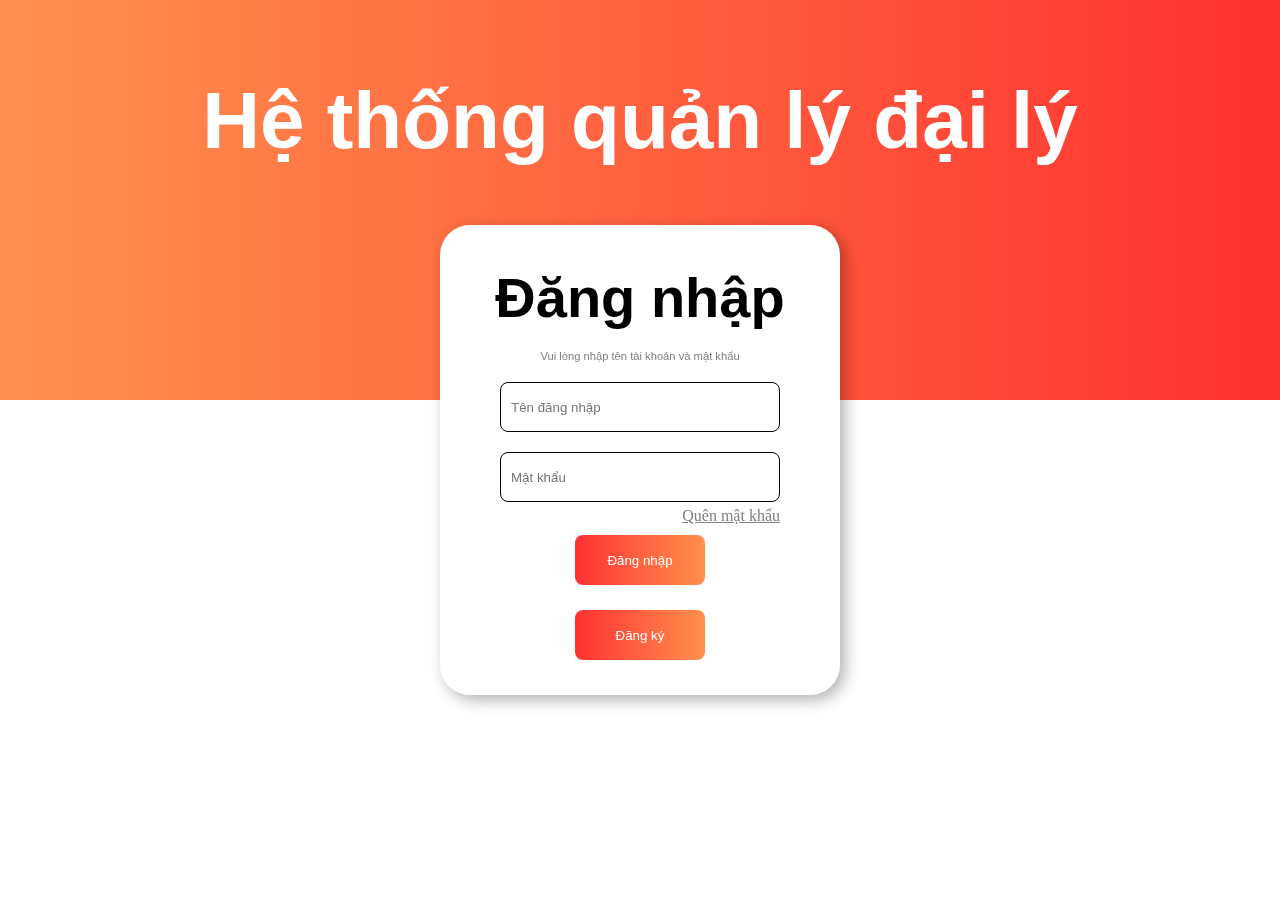
<file: index.html>
<!DOCTYPE html>
<html lang="en">
  <head>
    <meta charset="UTF-8" />
    <meta name="viewport" content="width=device-width, initial-scale=1.0" />
    <title>Hệ thống quản lý đại lý</title>
    <link rel="stylesheet" href="./assets/CSS/index.css" />
  </head>
  <body>
    <div id="heading">
      <h1 class="title">Hệ thống quản lý đại lý</h1>
    </div>
    <div id="body-form">
      <!-- Form trang đăng nhập -->
      <div class="login-form">
        <div class="form-header">
          <h1>Đăng nhập</h1>
          <p>Vui lòng nhập tên tài khoản và mật khẩu</p>
        </div>
        <div class="form-group">
          <input
            type="text"
            placeholder="Tên đăng nhập"
            class="input-info name-account"
          />
        </div>
        <div class="form-group">
          <input
            type="password"
            placeholder="Mật khẩu"
            class="input-info pass-account"
          />
        </div>
        <a href="#" class="link-text forget-password">Quên mật khẩu</a>
        <button class="btn login">Đăng nhập</button>
        <button class="btn register">Đăng ký</button>
      </div>

      <!-- Form trang đăng ký -->
      <div class="register-form hide-form">
        <div class="form-header">
          <h1>Đăng ký</h1>
          <p>Vui lòng nhập tên tài khoản và mật khẩu và xác nhận mật khẩu</p>
        </div>
        <div class="form-group">
          <input
            type="text"
            placeholder="Tên đăng nhập"
            class="input-info name-account"
          />
        </div>
        <div class="form-group">
          <input
            type="password"
            placeholder="Mật khẩu"
            class="input-info pass-account"
          />
        </div>
        <div class="form-group">
          <input
            type="password"
            placeholder="Xác nhận mật khẩu"
            class="input-info confirm-pass"
          />
        </div>
        <button class="btn register">Đăng ký</button>
        <a href="#" class="link-text have-account">Đã có tài khoản</a>
      </div>
      <!-- Form trang quên mật khẩu -->
      <div class="forget-form hide-form">
        <div class="form-header">
          <h1>Quên mật khẩu</h1>
          <p>Vui lòng nhập tên tài khoản</p>
        </div>
        <div class="form-group">
          <input
            type="text"
            placeholder="Tên đăng nhập"
            class="input-info name-account"
          />
        </div>
        <button class="btn find-account">Tìm tài khoản</button>
        <a href="#" class="link-text have-account">Đã có tài khoản</a>
      </div>
      <!-- Form trang reset mật khẩu -->
      <div class="resetpass-form hide-form">
        <div class="form-header">
          <h1>Cài lại mật khẩu</h1>
          <p>Vui lòng nhập mật khẩu mới và xác nhận</p>
        </div>
        <div class="form-group">
          <input
            type="password"
            placeholder="Mật khẩu mới "
            class="input-info new-password"
          />
        </div>
        <div class="form-group">
          <input
            type="password"
            placeholder="Xác nhận mật khẩu"
            class="input-info confirm-new-password"
          />
        </div>
        <button class="btn save-pass">Lưu mật khẩu</button>
        <a href="#" class="link-text have-account">Đã có tài khoản</a>
      </div>
    </div>
    <script type="module" src="./assets/JS/loginform.js"></script>
  </body>
</html>
</file>
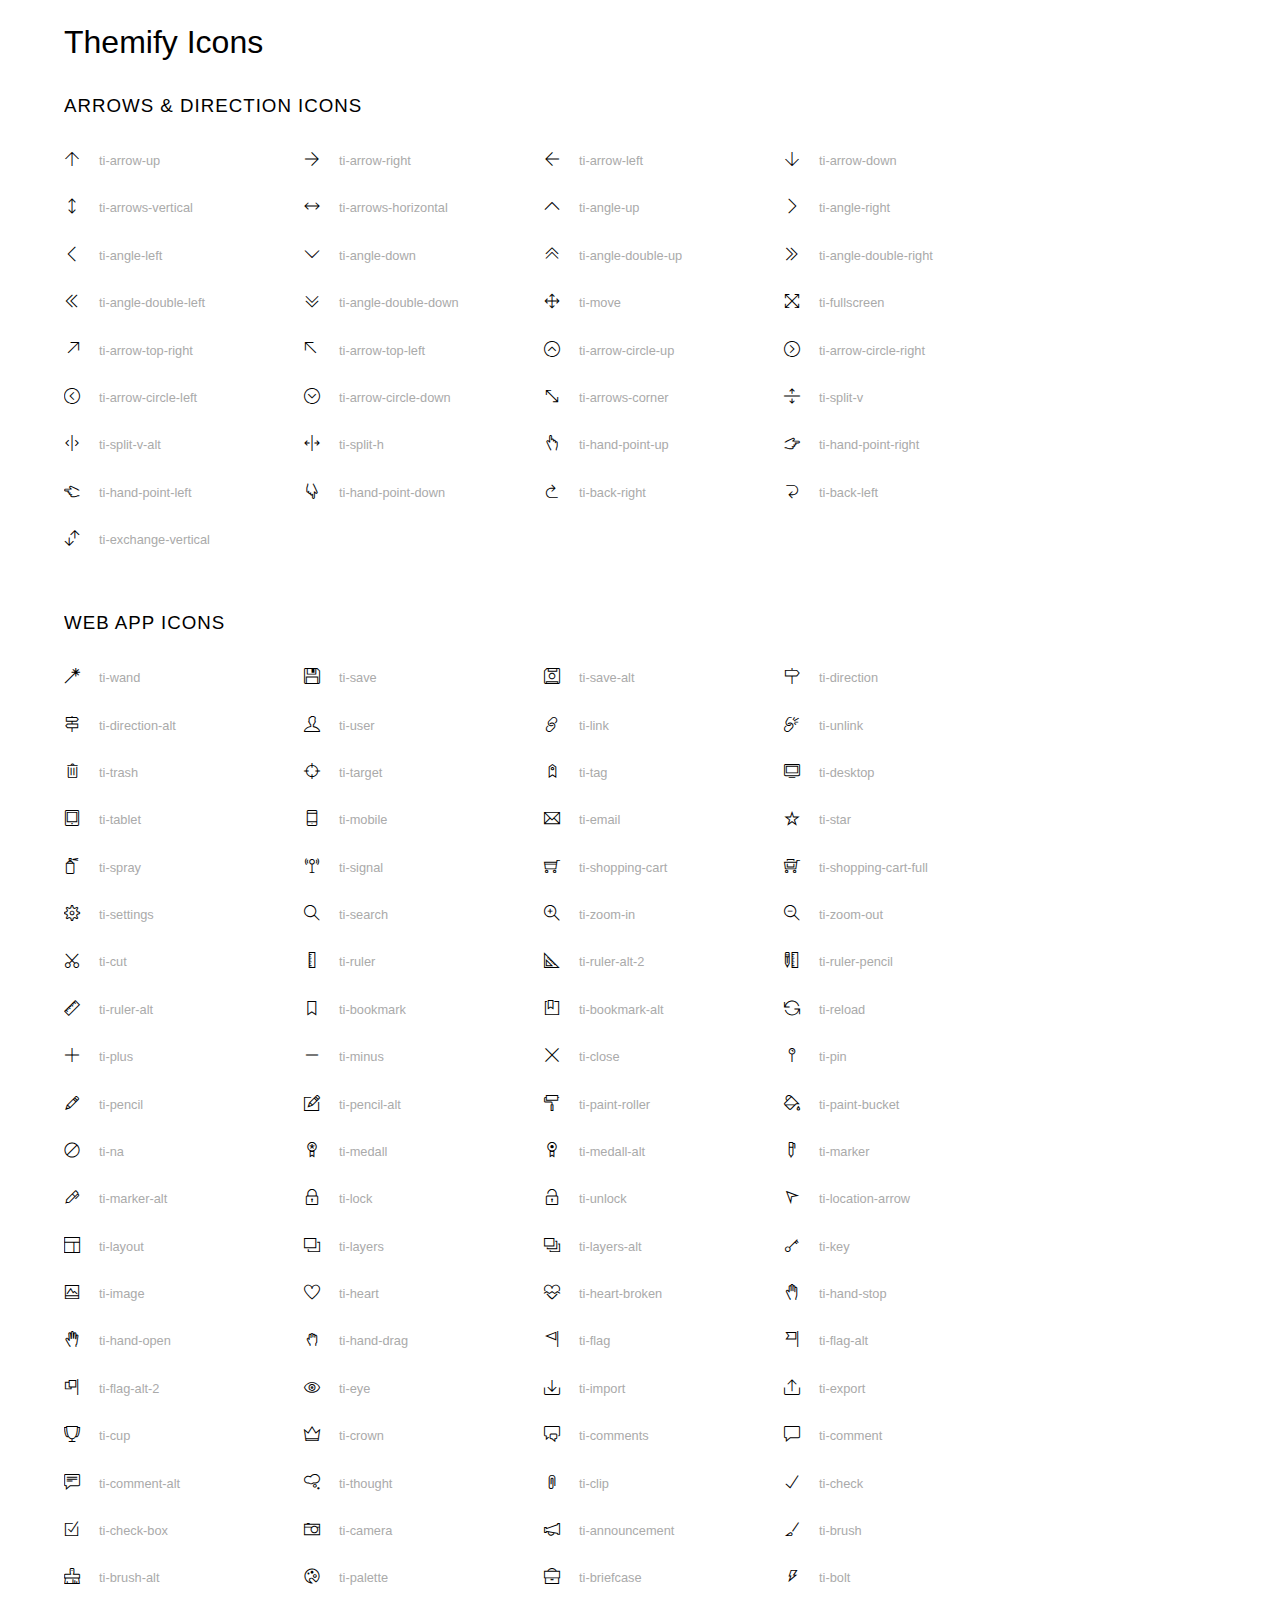
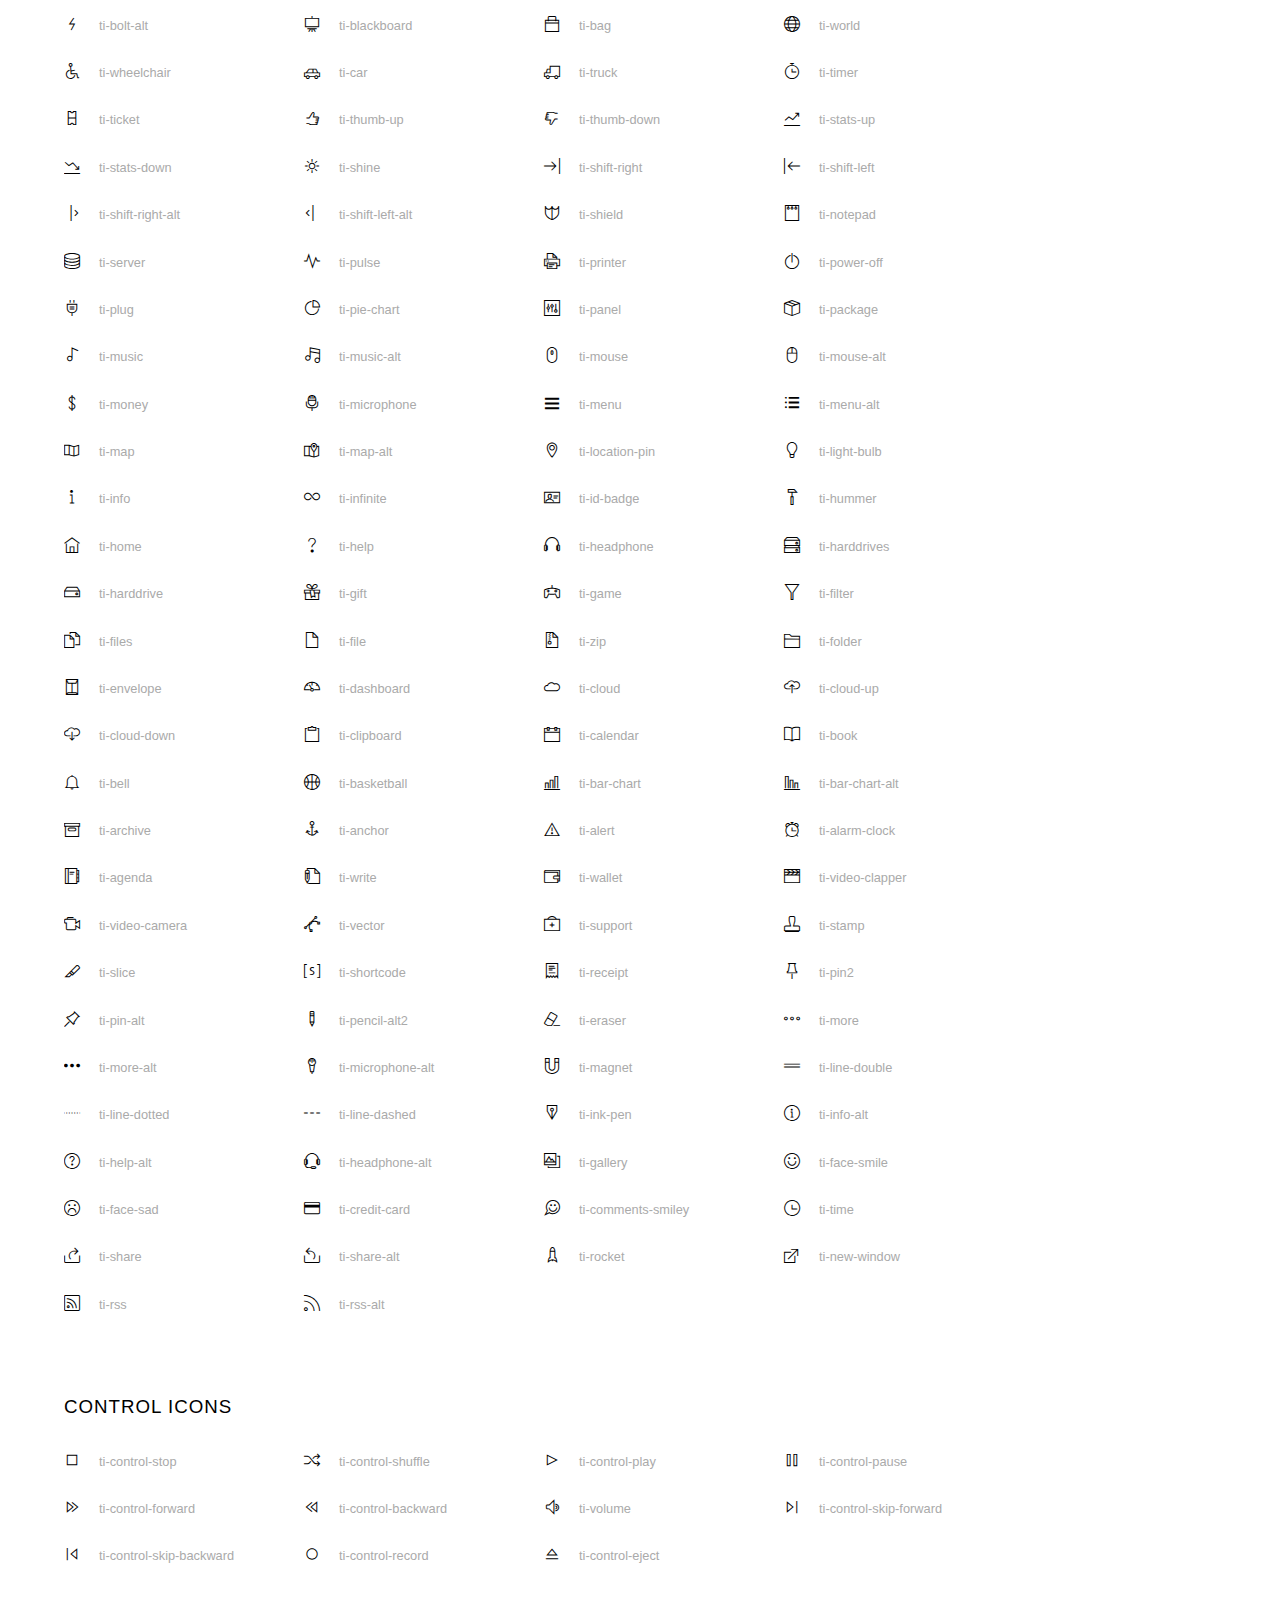
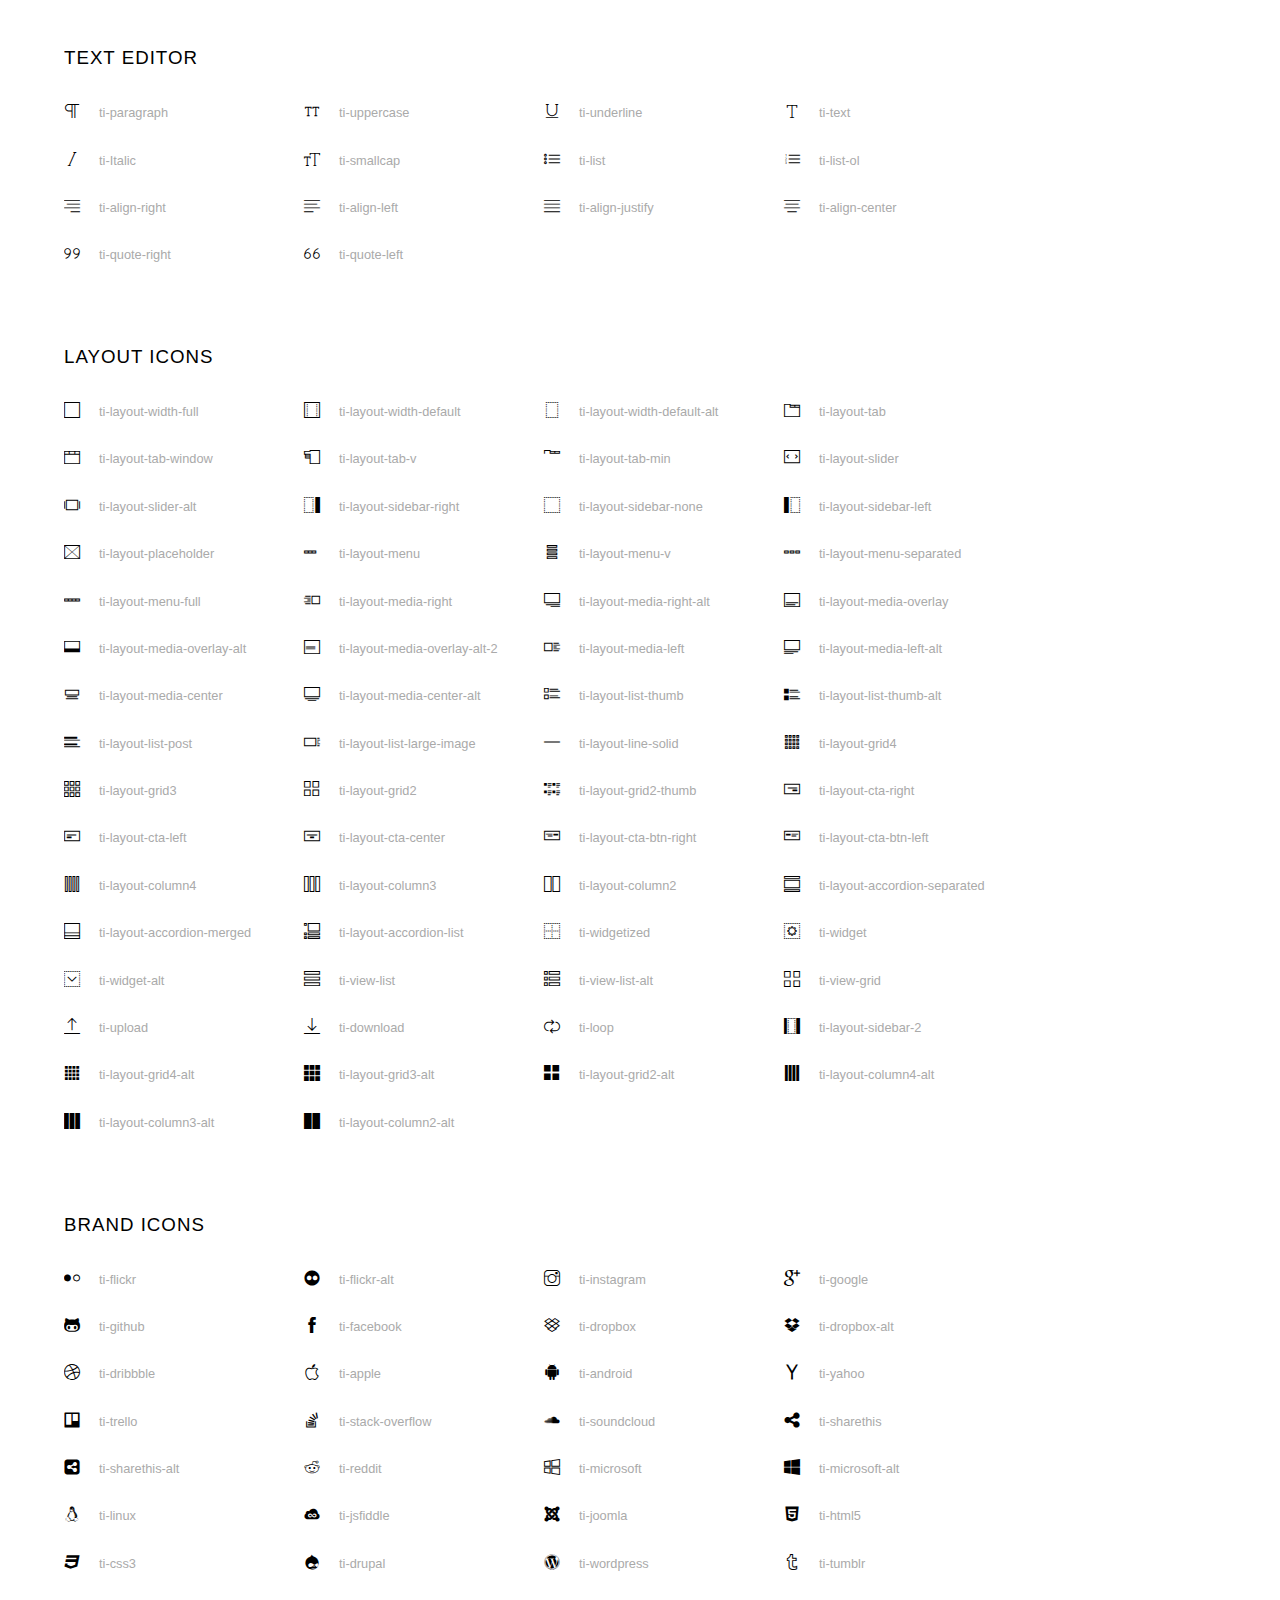
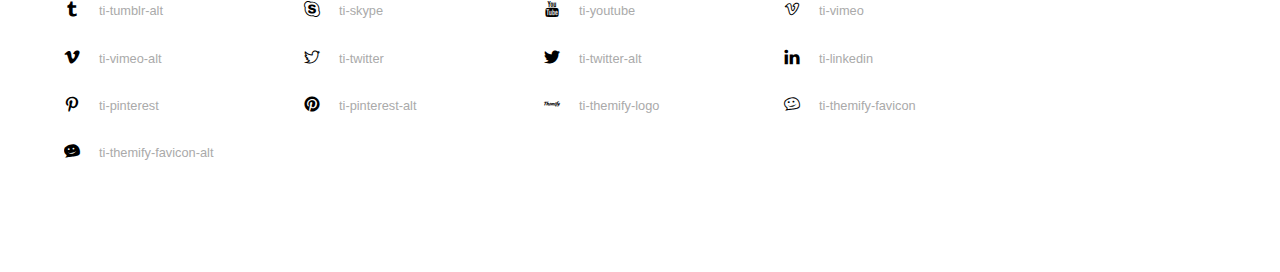
<file: assets/images/themify-icons/index.html>
<!doctype html>
<html>
<head>
	<meta charset="utf-8">
	<title>Themify Icon Font</title>
	<meta name="viewport" content="width=device-width">
	<link rel="stylesheet" href="demo-files/demo.css">
	<link rel="stylesheet" href="themify-icons.css">
	<!--[if lt IE 8]><!-->
	<link rel="stylesheet" href="ie7/ie7.css">
	<!--<![endif]-->
</head>
<body>
	<h1>Themify Icons</h1>

	<div class="icon-section">

		<div class="icon-section">
			<h3>Arrows &amp; Direction Icons </h3>

			<div class="icon-container">
				<span class="ti-arrow-up"></span><span class="icon-name"> ti-arrow-up</span>
			</div>
			<div class="icon-container">
				<span class="ti-arrow-right"></span><span class="icon-name"> ti-arrow-right</span>
			</div>
			<div class="icon-container">
				<span class="ti-arrow-left"></span><span class="icon-name"> ti-arrow-left</span>
			</div>
			<div class="icon-container">
				<span class="ti-arrow-down"></span><span class="icon-name"> ti-arrow-down</span>
			</div>
			<div class="icon-container">
				<span class="ti-arrows-vertical"></span><span class="icon-name"> ti-arrows-vertical</span>
			</div>
			<div class="icon-container">
				<span class="ti-arrows-horizontal"></span><span class="icon-name"> ti-arrows-horizontal</span>
			</div>
			<div class="icon-container">
				<span class="ti-angle-up"></span><span class="icon-name"> ti-angle-up</span>
			</div>
			<div class="icon-container">
				<span class="ti-angle-right"></span><span class="icon-name"> ti-angle-right</span>
			</div>
			<div class="icon-container">
				<span class="ti-angle-left"></span><span class="icon-name"> ti-angle-left</span>
			</div>
			<div class="icon-container">
				<span class="ti-angle-down"></span><span class="icon-name"> ti-angle-down</span>
			</div>	
			<div class="icon-container">
				<span class="ti-angle-double-up"></span><span class="icon-name"> ti-angle-double-up</span>
			</div>
			<div class="icon-container">
				<span class="ti-angle-double-right"></span><span class="icon-name"> ti-angle-double-right</span>
			</div>
			<div class="icon-container">
				<span class="ti-angle-double-left"></span><span class="icon-name"> ti-angle-double-left</span>
			</div>
			<div class="icon-container">
				<span class="ti-angle-double-down"></span><span class="icon-name"> ti-angle-double-down</span>
			</div>					
			<div class="icon-container">
				<span class="ti-move"></span><span class="icon-name"> ti-move</span>
			</div>
			<div class="icon-container">
				<span class="ti-fullscreen"></span><span class="icon-name"> ti-fullscreen</span>
			</div>
			<div class="icon-container">
				<span class="ti-arrow-top-right"></span><span class="icon-name"> ti-arrow-top-right</span>
			</div>
			<div class="icon-container">
				<span class="ti-arrow-top-left"></span><span class="icon-name"> ti-arrow-top-left</span>
			</div>
			<div class="icon-container">
				<span class="ti-arrow-circle-up"></span><span class="icon-name"> ti-arrow-circle-up</span>
			</div>
			<div class="icon-container">
				<span class="ti-arrow-circle-right"></span><span class="icon-name"> ti-arrow-circle-right</span>
			</div>
			<div class="icon-container">
				<span class="ti-arrow-circle-left"></span><span class="icon-name"> ti-arrow-circle-left</span>
			</div>
			<div class="icon-container">
				<span class="ti-arrow-circle-down"></span><span class="icon-name"> ti-arrow-circle-down</span>
			</div>
			<div class="icon-container">
				<span class="ti-arrows-corner"></span><span class="icon-name"> ti-arrows-corner</span>
			</div>
			<div class="icon-container">
				<span class="ti-split-v"></span><span class="icon-name"> ti-split-v</span>
			</div>

			<div class="icon-container">
				<span class="ti-split-v-alt"></span><span class="icon-name"> ti-split-v-alt</span>
			</div>
			<div class="icon-container">
				<span class="ti-split-h"></span><span class="icon-name"> ti-split-h</span>
			</div>
			<div class="icon-container">
				<span class="ti-hand-point-up"></span><span class="icon-name"> ti-hand-point-up</span>
			</div>
			<div class="icon-container">
				<span class="ti-hand-point-right"></span><span class="icon-name"> ti-hand-point-right</span>
			</div>
			<div class="icon-container">
				<span class="ti-hand-point-left"></span><span class="icon-name"> ti-hand-point-left</span>
			</div>
			<div class="icon-container">
				<span class="ti-hand-point-down"></span><span class="icon-name"> ti-hand-point-down</span>
			</div>
			<div class="icon-container">
				<span class="ti-back-right"></span><span class="icon-name"> ti-back-right</span>
			</div>
			<div class="icon-container">
				<span class="ti-back-left"></span><span class="icon-name"> ti-back-left</span>
			</div>
			<div class="icon-container">
				<span class="ti-exchange-vertical"></span><span class="icon-name"> ti-exchange-vertical</span>
			</div>

		</div> <!-- Arrows Icons -->



		<h3>Web App Icons</h3>
		
		<div class="icon-section">

			<div class="icon-container">
				<span class="ti-wand"></span><span class="icon-name"> ti-wand</span>
			</div>
			<div class="icon-container">
				<span class="ti-save"></span><span class="icon-name"> ti-save</span>
			</div>
			<div class="icon-container">
				<span class="ti-save-alt"></span><span class="icon-name"> ti-save-alt</span>
			</div>

			<div class="icon-container">
				<span class="ti-direction"></span><span class="icon-name"> ti-direction</span>
			</div>
			<div class="icon-container">
				<span class="ti-direction-alt"></span><span class="icon-name"> ti-direction-alt</span>
			</div>
			<div class="icon-container">
				<span class="ti-user"></span><span class="icon-name"> ti-user</span>
			</div>
			<div class="icon-container">
				<span class="ti-link"></span><span class="icon-name"> ti-link</span>
			</div>
			<div class="icon-container">
				<span class="ti-unlink"></span><span class="icon-name"> ti-unlink</span>
			</div>
			<div class="icon-container">
				<span class="ti-trash"></span><span class="icon-name"> ti-trash</span>
			</div>
			<div class="icon-container">
				<span class="ti-target"></span><span class="icon-name"> ti-target</span>
			</div>
			<div class="icon-container">
				<span class="ti-tag"></span><span class="icon-name"> ti-tag</span>
			</div>
			<div class="icon-container">
				<span class="ti-desktop"></span><span class="icon-name"> ti-desktop</span>
			</div>
			<div class="icon-container">
				<span class="ti-tablet"></span><span class="icon-name"> ti-tablet</span>
			</div>
			<div class="icon-container">
				<span class="ti-mobile"></span><span class="icon-name"> ti-mobile</span>
			</div>
			<div class="icon-container">
				<span class="ti-email"></span><span class="icon-name"> ti-email</span>
			</div>	
			<div class="icon-container">
				<span class="ti-star"></span><span class="icon-name"> ti-star</span>
			</div>
			<div class="icon-container">
				<span class="ti-spray"></span><span class="icon-name"> ti-spray</span>
			</div>
			<div class="icon-container">
				<span class="ti-signal"></span><span class="icon-name"> ti-signal</span>
			</div>
			<div class="icon-container">
				<span class="ti-shopping-cart"></span><span class="icon-name"> ti-shopping-cart</span>
			</div>
			<div class="icon-container">
				<span class="ti-shopping-cart-full"></span><span class="icon-name"> ti-shopping-cart-full</span>
			</div>
			<div class="icon-container">
				<span class="ti-settings"></span><span class="icon-name"> ti-settings</span>
			</div>
			<div class="icon-container">
				<span class="ti-search"></span><span class="icon-name"> ti-search</span>
			</div>
			<div class="icon-container">
				<span class="ti-zoom-in"></span><span class="icon-name"> ti-zoom-in</span>
			</div>
			<div class="icon-container">
				<span class="ti-zoom-out"></span><span class="icon-name"> ti-zoom-out</span>
			</div>
			<div class="icon-container">
				<span class="ti-cut"></span><span class="icon-name"> ti-cut</span>
			</div>
			<div class="icon-container">
				<span class="ti-ruler"></span><span class="icon-name"> ti-ruler</span>
			</div>
			<div class="icon-container">
				<span class="ti-ruler-alt-2"></span><span class="icon-name"> ti-ruler-alt-2</span>
			</div>			
			<div class="icon-container">
				<span class="ti-ruler-pencil"></span><span class="icon-name"> ti-ruler-pencil</span>
			</div>
			<div class="icon-container">
				<span class="ti-ruler-alt"></span><span class="icon-name"> ti-ruler-alt</span>
			</div>
			<div class="icon-container">
				<span class="ti-bookmark"></span><span class="icon-name"> ti-bookmark</span>
			</div>
			<div class="icon-container">
				<span class="ti-bookmark-alt"></span><span class="icon-name"> ti-bookmark-alt</span>
			</div>
			<div class="icon-container">
				<span class="ti-reload"></span><span class="icon-name"> ti-reload</span>
			</div>
			<div class="icon-container">
				<span class="ti-plus"></span><span class="icon-name"> ti-plus</span>
			</div>
			<div class="icon-container">
				<span class="ti-minus"></span><span class="icon-name"> ti-minus</span>
			</div>
			<div class="icon-container">
				<span class="ti-close"></span><span class="icon-name"> ti-close</span>
			</div>			
			<div class="icon-container">
				<span class="ti-pin"></span><span class="icon-name"> ti-pin</span>
			</div>
			<div class="icon-container">
				<span class="ti-pencil"></span><span class="icon-name"> ti-pencil</span>
			</div>
					
		  	<div class="icon-container">
				<span class="ti-pencil-alt"></span><span class="icon-name"> ti-pencil-alt</span>
			</div>
			<div class="icon-container">
				<span class="ti-paint-roller"></span><span class="icon-name"> ti-paint-roller</span>
			</div>
			<div class="icon-container">
				<span class="ti-paint-bucket"></span><span class="icon-name"> ti-paint-bucket</span>
			</div>
			<div class="icon-container">
				<span class="ti-na"></span><span class="icon-name"> ti-na</span>
			</div>
			<div class="icon-container">
				<span class="ti-medall"></span><span class="icon-name"> ti-medall</span>
			</div>
			<div class="icon-container">
				<span class="ti-medall-alt"></span><span class="icon-name"> ti-medall-alt</span>
			</div>
			<div class="icon-container">
				<span class="ti-marker"></span><span class="icon-name"> ti-marker</span>
			</div>
			<div class="icon-container">
				<span class="ti-marker-alt"></span><span class="icon-name"> ti-marker-alt</span>
			</div>

			<div class="icon-container">
				<span class="ti-lock"></span><span class="icon-name"> ti-lock</span>
			</div>
			<div class="icon-container">
				<span class="ti-unlock"></span><span class="icon-name"> ti-unlock</span>
			</div>
			<div class="icon-container">
				<span class="ti-location-arrow"></span><span class="icon-name"> ti-location-arrow</span>
			</div>
			<div class="icon-container">
				<span class="ti-layout"></span><span class="icon-name"> ti-layout</span>
			</div>
			<div class="icon-container">
				<span class="ti-layers"></span><span class="icon-name"> ti-layers</span>
			</div>
			<div class="icon-container">
				<span class="ti-layers-alt"></span><span class="icon-name"> ti-layers-alt</span>
			</div>
			<div class="icon-container">
				<span class="ti-key"></span><span class="icon-name"> ti-key</span>
			</div>
			<div class="icon-container">
				<span class="ti-image"></span><span class="icon-name"> ti-image</span>
			</div>
			<div class="icon-container">
				<span class="ti-heart"></span><span class="icon-name"> ti-heart</span>
			</div>
			<div class="icon-container">
				<span class="ti-heart-broken"></span><span class="icon-name"> ti-heart-broken</span>
			</div>
			<div class="icon-container">
				<span class="ti-hand-stop"></span><span class="icon-name"> ti-hand-stop</span>
			</div>
			<div class="icon-container">
				<span class="ti-hand-open"></span><span class="icon-name"> ti-hand-open</span>
			</div>
			<div class="icon-container">
				<span class="ti-hand-drag"></span><span class="icon-name"> ti-hand-drag</span>
			</div>
			<div class="icon-container">
				<span class="ti-flag"></span><span class="icon-name"> ti-flag</span>
			</div>
			<div class="icon-container">
				<span class="ti-flag-alt"></span><span class="icon-name"> ti-flag-alt</span>
			</div>
			<div class="icon-container">
				<span class="ti-flag-alt-2"></span><span class="icon-name"> ti-flag-alt-2</span>
			</div>
			<div class="icon-container">
				<span class="ti-eye"></span><span class="icon-name"> ti-eye</span>
			</div>
			<div class="icon-container">
				<span class="ti-import"></span><span class="icon-name"> ti-import</span>
			</div>			
			<div class="icon-container">
				<span class="ti-export"></span><span class="icon-name"> ti-export</span>
			</div>
			<div class="icon-container">
				<span class="ti-cup"></span><span class="icon-name"> ti-cup</span>
			</div>
			<div class="icon-container">
				<span class="ti-crown"></span><span class="icon-name"> ti-crown</span>
			</div>
			<div class="icon-container">
				<span class="ti-comments"></span><span class="icon-name"> ti-comments</span>
			</div>
			<div class="icon-container">
				<span class="ti-comment"></span><span class="icon-name"> ti-comment</span>
			</div>
			<div class="icon-container">
				<span class="ti-comment-alt"></span><span class="icon-name"> ti-comment-alt</span>
			</div>
			<div class="icon-container">
				<span class="ti-thought"></span><span class="icon-name"> ti-thought</span>
			</div>			
			<div class="icon-container">
				<span class="ti-clip"></span><span class="icon-name"> ti-clip</span>
			</div>

			<div class="icon-container">
				<span class="ti-check"></span><span class="icon-name"> ti-check</span>
			</div>
			<div class="icon-container">
				<span class="ti-check-box"></span><span class="icon-name"> ti-check-box</span>
			</div>
			<div class="icon-container">
				<span class="ti-camera"></span><span class="icon-name"> ti-camera</span>
			</div>
			<div class="icon-container">
				<span class="ti-announcement"></span><span class="icon-name"> ti-announcement</span>
			</div>
			<div class="icon-container">
				<span class="ti-brush"></span><span class="icon-name"> ti-brush</span>
			</div>
			<div class="icon-container">
				<span class="ti-brush-alt"></span><span class="icon-name"> ti-brush-alt</span>
			</div>
			<div class="icon-container">
				<span class="ti-palette"></span><span class="icon-name"> ti-palette</span>
			</div>			
			<div class="icon-container">
				<span class="ti-briefcase"></span><span class="icon-name"> ti-briefcase</span>
			</div>
			<div class="icon-container">
				<span class="ti-bolt"></span><span class="icon-name"> ti-bolt</span>
			</div>
			<div class="icon-container">
				<span class="ti-bolt-alt"></span><span class="icon-name"> ti-bolt-alt</span>
			</div>
			<div class="icon-container">
				<span class="ti-blackboard"></span><span class="icon-name"> ti-blackboard</span>
			</div>
			<div class="icon-container">
				<span class="ti-bag"></span><span class="icon-name"> ti-bag</span>
			</div>
			<div class="icon-container">
				<span class="ti-world"></span><span class="icon-name"> ti-world</span>
			</div>
			<div class="icon-container">
				<span class="ti-wheelchair"></span><span class="icon-name"> ti-wheelchair</span>
			</div>
			<div class="icon-container">
				<span class="ti-car"></span><span class="icon-name"> ti-car</span>
			</div>
			<div class="icon-container">
				<span class="ti-truck"></span><span class="icon-name"> ti-truck</span>
			</div>
			<div class="icon-container">
				<span class="ti-timer"></span><span class="icon-name"> ti-timer</span>
			</div>
			<div class="icon-container">
				<span class="ti-ticket"></span><span class="icon-name"> ti-ticket</span>
			</div>
			<div class="icon-container">
				<span class="ti-thumb-up"></span><span class="icon-name"> ti-thumb-up</span>
			</div>
			<div class="icon-container">
				<span class="ti-thumb-down"></span><span class="icon-name"> ti-thumb-down</span>
			</div>

			<div class="icon-container">
				<span class="ti-stats-up"></span><span class="icon-name"> ti-stats-up</span>
			</div>
			<div class="icon-container">
				<span class="ti-stats-down"></span><span class="icon-name"> ti-stats-down</span>
			</div>
			<div class="icon-container">
				<span class="ti-shine"></span><span class="icon-name"> ti-shine</span>
			</div>
			<div class="icon-container">
				<span class="ti-shift-right"></span><span class="icon-name"> ti-shift-right</span>
			</div>
			<div class="icon-container">
				<span class="ti-shift-left"></span><span class="icon-name"> ti-shift-left</span>
			</div>

			<div class="icon-container">
				<span class="ti-shift-right-alt"></span><span class="icon-name"> ti-shift-right-alt</span>
			</div>
			<div class="icon-container">
				<span class="ti-shift-left-alt"></span><span class="icon-name"> ti-shift-left-alt</span>
			</div>
			<div class="icon-container">
				<span class="ti-shield"></span><span class="icon-name"> ti-shield</span>
			</div>
			<div class="icon-container">
				<span class="ti-notepad"></span><span class="icon-name"> ti-notepad</span>
			</div>
			<div class="icon-container">
				<span class="ti-server"></span><span class="icon-name"> ti-server</span>
			</div>

			<div class="icon-container">
				<span class="ti-pulse"></span><span class="icon-name"> ti-pulse</span>
			</div>
			<div class="icon-container">
				<span class="ti-printer"></span><span class="icon-name"> ti-printer</span>
			</div>
			<div class="icon-container">
				<span class="ti-power-off"></span><span class="icon-name"> ti-power-off</span>
			</div>
			<div class="icon-container">
				<span class="ti-plug"></span><span class="icon-name"> ti-plug</span>
			</div>
			<div class="icon-container">
				<span class="ti-pie-chart"></span><span class="icon-name"> ti-pie-chart</span>
			</div>

			<div class="icon-container">
				<span class="ti-panel"></span><span class="icon-name"> ti-panel</span>
			</div>
			<div class="icon-container">
				<span class="ti-package"></span><span class="icon-name"> ti-package</span>
			</div>
			<div class="icon-container">
				<span class="ti-music"></span><span class="icon-name"> ti-music</span>
			</div>
			<div class="icon-container">
				<span class="ti-music-alt"></span><span class="icon-name"> ti-music-alt</span>
			</div>
			<div class="icon-container">
				<span class="ti-mouse"></span><span class="icon-name"> ti-mouse</span>
			</div>
			<div class="icon-container">
				<span class="ti-mouse-alt"></span><span class="icon-name"> ti-mouse-alt</span>
			</div>
			<div class="icon-container">
				<span class="ti-money"></span><span class="icon-name"> ti-money</span>
			</div>
			<div class="icon-container">
				<span class="ti-microphone"></span><span class="icon-name"> ti-microphone</span>
			</div>
			<div class="icon-container">
				<span class="ti-menu"></span><span class="icon-name"> ti-menu</span>
			</div>
			<div class="icon-container">
				<span class="ti-menu-alt"></span><span class="icon-name"> ti-menu-alt</span>
			</div>
			<div class="icon-container">
				<span class="ti-map"></span><span class="icon-name"> ti-map</span>
			</div>
			<div class="icon-container">
				<span class="ti-map-alt"></span><span class="icon-name"> ti-map-alt</span>
			</div>

			<div class="icon-container">
				<span class="ti-location-pin"></span><span class="icon-name"> ti-location-pin</span>
			</div>

			<div class="icon-container">
				<span class="ti-light-bulb"></span><span class="icon-name"> ti-light-bulb</span>
			</div>
			<div class="icon-container">
				<span class="ti-info"></span><span class="icon-name"> ti-info</span>
			</div>
			<div class="icon-container">
				<span class="ti-infinite"></span><span class="icon-name"> ti-infinite</span>
			</div>
			<div class="icon-container">
				<span class="ti-id-badge"></span><span class="icon-name"> ti-id-badge</span>
			</div>
			<div class="icon-container">
				<span class="ti-hummer"></span><span class="icon-name"> ti-hummer</span>
			</div>
			<div class="icon-container">
				<span class="ti-home"></span><span class="icon-name"> ti-home</span>
			</div>
			<div class="icon-container">
				<span class="ti-help"></span><span class="icon-name"> ti-help</span>
			</div>
			<div class="icon-container">
				<span class="ti-headphone"></span><span class="icon-name"> ti-headphone</span>
			</div>
			<div class="icon-container">
				<span class="ti-harddrives"></span><span class="icon-name"> ti-harddrives</span>
			</div>
			<div class="icon-container">
				<span class="ti-harddrive"></span><span class="icon-name"> ti-harddrive</span>
			</div>
			<div class="icon-container">
				<span class="ti-gift"></span><span class="icon-name"> ti-gift</span>
			</div>
			<div class="icon-container">
				<span class="ti-game"></span><span class="icon-name"> ti-game</span>
			</div>
			<div class="icon-container">
				<span class="ti-filter"></span><span class="icon-name"> ti-filter</span>
			</div>
			<div class="icon-container">
				<span class="ti-files"></span><span class="icon-name"> ti-files</span>
			</div>
			<div class="icon-container">
				<span class="ti-file"></span><span class="icon-name"> ti-file</span>
			</div>
			<div class="icon-container">
				<span class="ti-zip"></span><span class="icon-name"> ti-zip</span>
			</div>
			<div class="icon-container">
				<span class="ti-folder"></span><span class="icon-name"> ti-folder</span>
			</div>			
			<div class="icon-container">
				<span class="ti-envelope"></span><span class="icon-name"> ti-envelope</span>
			</div>


			<div class="icon-container">
				<span class="ti-dashboard"></span><span class="icon-name"> ti-dashboard</span>
			</div>
			<div class="icon-container">
				<span class="ti-cloud"></span><span class="icon-name"> ti-cloud</span>
			</div>
			<div class="icon-container">
				<span class="ti-cloud-up"></span><span class="icon-name"> ti-cloud-up</span>
			</div>
			<div class="icon-container">
				<span class="ti-cloud-down"></span><span class="icon-name"> ti-cloud-down</span>
			</div>
			<div class="icon-container">
				<span class="ti-clipboard"></span><span class="icon-name"> ti-clipboard</span>
			</div>
			<div class="icon-container">
				<span class="ti-calendar"></span><span class="icon-name"> ti-calendar</span>
			</div>
			<div class="icon-container">
				<span class="ti-book"></span><span class="icon-name"> ti-book</span>
			</div>
			<div class="icon-container">
				<span class="ti-bell"></span><span class="icon-name"> ti-bell</span>
			</div>
			<div class="icon-container">
				<span class="ti-basketball"></span><span class="icon-name"> ti-basketball</span>
			</div>
			<div class="icon-container">
				<span class="ti-bar-chart"></span><span class="icon-name"> ti-bar-chart</span>
			</div>
			<div class="icon-container">
				<span class="ti-bar-chart-alt"></span><span class="icon-name"> ti-bar-chart-alt</span>
			</div>


			<div class="icon-container">
				<span class="ti-archive"></span><span class="icon-name"> ti-archive</span>
			</div>
			<div class="icon-container">
				<span class="ti-anchor"></span><span class="icon-name"> ti-anchor</span>
			</div>

			<div class="icon-container">
				<span class="ti-alert"></span><span class="icon-name"> ti-alert</span>
			</div>
			<div class="icon-container">
				<span class="ti-alarm-clock"></span><span class="icon-name"> ti-alarm-clock</span>
			</div>
			<div class="icon-container">
				<span class="ti-agenda"></span><span class="icon-name"> ti-agenda</span>
			</div>
			<div class="icon-container">
				<span class="ti-write"></span><span class="icon-name"> ti-write</span>
			</div>

			<div class="icon-container">
				<span class="ti-wallet"></span><span class="icon-name"> ti-wallet</span>
			</div>
			<div class="icon-container">
				<span class="ti-video-clapper"></span><span class="icon-name"> ti-video-clapper</span>
			</div>
			<div class="icon-container">
				<span class="ti-video-camera"></span><span class="icon-name"> ti-video-camera</span>
			</div>
			<div class="icon-container">
				<span class="ti-vector"></span><span class="icon-name"> ti-vector</span>
			</div>

			<div class="icon-container">
				<span class="ti-support"></span><span class="icon-name"> ti-support</span>
			</div>
			<div class="icon-container">
				<span class="ti-stamp"></span><span class="icon-name"> ti-stamp</span>
			</div>
			<div class="icon-container">
				<span class="ti-slice"></span><span class="icon-name"> ti-slice</span>
			</div>
			<div class="icon-container">
				<span class="ti-shortcode"></span><span class="icon-name"> ti-shortcode</span>
			</div>
			<div class="icon-container">
				<span class="ti-receipt"></span><span class="icon-name"> ti-receipt</span>
			</div>
			<div class="icon-container">
				<span class="ti-pin2"></span><span class="icon-name"> ti-pin2</span>
			</div>
			<div class="icon-container">
				<span class="ti-pin-alt"></span><span class="icon-name"> ti-pin-alt</span>
			</div>
			<div class="icon-container">
				<span class="ti-pencil-alt2"></span><span class="icon-name"> ti-pencil-alt2</span>
			</div>
			<div class="icon-container">
				<span class="ti-eraser"></span><span class="icon-name"> ti-eraser</span>
			</div>			
			<div class="icon-container">
				<span class="ti-more"></span><span class="icon-name"> ti-more</span>
			</div>
			<div class="icon-container">
				<span class="ti-more-alt"></span><span class="icon-name"> ti-more-alt</span>
			</div>
			<div class="icon-container">
				<span class="ti-microphone-alt"></span><span class="icon-name"> ti-microphone-alt</span>
			</div>
			<div class="icon-container">
				<span class="ti-magnet"></span><span class="icon-name"> ti-magnet</span>
			</div>
			<div class="icon-container">
				<span class="ti-line-double"></span><span class="icon-name"> ti-line-double</span>
			</div>
			<div class="icon-container">
				<span class="ti-line-dotted"></span><span class="icon-name"> ti-line-dotted</span>
			</div>
			<div class="icon-container">
				<span class="ti-line-dashed"></span><span class="icon-name"> ti-line-dashed</span>
			</div>

			<div class="icon-container">
				<span class="ti-ink-pen"></span><span class="icon-name"> ti-ink-pen</span>
			</div>
			<div class="icon-container">
				<span class="ti-info-alt"></span><span class="icon-name"> ti-info-alt</span>
			</div>
			<div class="icon-container">
				<span class="ti-help-alt"></span><span class="icon-name"> ti-help-alt</span>
			</div>
			<div class="icon-container">
				<span class="ti-headphone-alt"></span><span class="icon-name"> ti-headphone-alt</span>
			</div>

			<div class="icon-container">
				<span class="ti-gallery"></span><span class="icon-name"> ti-gallery</span>
			</div>
			<div class="icon-container">
				<span class="ti-face-smile"></span><span class="icon-name"> ti-face-smile</span>
			</div>
			<div class="icon-container">
				<span class="ti-face-sad"></span><span class="icon-name"> ti-face-sad</span>
			</div>
			<div class="icon-container">
				<span class="ti-credit-card"></span><span class="icon-name"> ti-credit-card</span>
			</div>
			<div class="icon-container">
				<span class="ti-comments-smiley"></span><span class="icon-name"> ti-comments-smiley</span>
			</div>
			<div class="icon-container">
				<span class="ti-time"></span><span class="icon-name"> ti-time</span>
			</div>
			<div class="icon-container">
				<span class="ti-share"></span><span class="icon-name"> ti-share</span>
			</div>
			<div class="icon-container">
				<span class="ti-share-alt"></span><span class="icon-name"> ti-share-alt</span>
			</div>
			<div class="icon-container">
				<span class="ti-rocket"></span><span class="icon-name"> ti-rocket</span>
			</div>

			<div class="icon-container">
				<span class="ti-new-window"></span><span class="icon-name"> ti-new-window</span>
			</div>

			<div class="icon-container">
				<span class="ti-rss"></span><span class="icon-name"> ti-rss</span>
			</div>

			<div class="icon-container">
				<span class="ti-rss-alt"></span><span class="icon-name"> ti-rss-alt</span>
			</div>
			
		</div><!-- Web App Icons -->


		<div class="icon-section">
			<h3>Control Icons</h3>
			<div class="icon-container">
				<span class="ti-control-stop"></span><span class="icon-name"> ti-control-stop</span>
			</div>
			<div class="icon-container">
				<span class="ti-control-shuffle"></span><span class="icon-name"> ti-control-shuffle</span>
			</div>
			<div class="icon-container">
				<span class="ti-control-play"></span><span class="icon-name"> ti-control-play</span>
			</div>
			<div class="icon-container">
				<span class="ti-control-pause"></span><span class="icon-name"> ti-control-pause</span>
			</div>
			<div class="icon-container">
				<span class="ti-control-forward"></span><span class="icon-name"> ti-control-forward</span>
			</div>
			<div class="icon-container">
				<span class="ti-control-backward"></span><span class="icon-name"> ti-control-backward</span>
			</div>	
			<div class="icon-container">
				<span class="ti-volume"></span><span class="icon-name"> ti-volume</span>
			</div>
			<div class="icon-container">
				<span class="ti-control-skip-forward"></span><span class="icon-name"> ti-control-skip-forward</span>
			</div>
			<div class="icon-container">
				<span class="ti-control-skip-backward"></span><span class="icon-name"> ti-control-skip-backward</span>
			</div>
			<div class="icon-container">
				<span class="ti-control-record"></span><span class="icon-name"> ti-control-record</span>
			</div>
			<div class="icon-container">
				<span class="ti-control-eject"></span><span class="icon-name"> ti-control-eject</span>
			</div>			
		</div> <!-- Control Icons -->


		<div class="icon-section">
			<h3>Text Editor</h3>

			<div class="icon-container">
				<span class="ti-paragraph"></span><span class="icon-name"> ti-paragraph</span>
			</div>
			<div class="icon-container">
				<span class="ti-uppercase"></span><span class="icon-name"> ti-uppercase</span>
			</div>

			<div class="icon-container">
				<span class="ti-underline"></span><span class="icon-name"> ti-underline</span>
			</div>
			<div class="icon-container">
				<span class="ti-text"></span><span class="icon-name"> ti-text</span>
			</div>
			<div class="icon-container">
				<span class="ti-Italic"></span><span class="icon-name"> ti-Italic</span>
			</div>
			<div class="icon-container">
				<span class="ti-smallcap"></span><span class="icon-name"> ti-smallcap</span>
			</div>
			<div class="icon-container">
				<span class="ti-list"></span><span class="icon-name"> ti-list</span>
			</div>
			<div class="icon-container">
				<span class="ti-list-ol"></span><span class="icon-name"> ti-list-ol</span>
			</div>
			<div class="icon-container">
				<span class="ti-align-right"></span><span class="icon-name"> ti-align-right</span>
			</div>
			<div class="icon-container">
				<span class="ti-align-left"></span><span class="icon-name"> ti-align-left</span>
			</div>
			<div class="icon-container">
				<span class="ti-align-justify"></span><span class="icon-name"> ti-align-justify</span>
			</div>
			<div class="icon-container">
				<span class="ti-align-center"></span><span class="icon-name"> ti-align-center</span>
			</div>
			<div class="icon-container">
				<span class="ti-quote-right"></span><span class="icon-name"> ti-quote-right</span>
			</div>
			<div class="icon-container">
				<span class="ti-quote-left"></span><span class="icon-name"> ti-quote-left</span>
			</div>

		</div> <!-- Text Editor -->



		<div class="icon-section">
			<h3>Layout Icons</h3>
			<div class="icon-container">
				<span class="ti-layout-width-full"></span><span class="icon-name"> ti-layout-width-full</span>
			</div>
			<div class="icon-container">
				<span class="ti-layout-width-default"></span><span class="icon-name"> ti-layout-width-default</span>
			</div>
			<div class="icon-container">
				<span class="ti-layout-width-default-alt"></span><span class="icon-name"> ti-layout-width-default-alt</span>
			</div>
			<div class="icon-container">
				<span class="ti-layout-tab"></span><span class="icon-name"> ti-layout-tab</span>
			</div>
			<div class="icon-container">
				<span class="ti-layout-tab-window"></span><span class="icon-name"> ti-layout-tab-window</span>
			</div>
			<div class="icon-container">
				<span class="ti-layout-tab-v"></span><span class="icon-name"> ti-layout-tab-v</span>
			</div>
			<div class="icon-container">
				<span class="ti-layout-tab-min"></span><span class="icon-name"> ti-layout-tab-min</span>
			</div>
			<div class="icon-container">
				<span class="ti-layout-slider"></span><span class="icon-name"> ti-layout-slider</span>
			</div>
			<div class="icon-container">
				<span class="ti-layout-slider-alt"></span><span class="icon-name"> ti-layout-slider-alt</span>
			</div>
			<div class="icon-container">
				<span class="ti-layout-sidebar-right"></span><span class="icon-name"> ti-layout-sidebar-right</span>
			</div>
			<div class="icon-container">
				<span class="ti-layout-sidebar-none"></span><span class="icon-name"> ti-layout-sidebar-none</span>
			</div>
			<div class="icon-container">
				<span class="ti-layout-sidebar-left"></span><span class="icon-name"> ti-layout-sidebar-left</span>
			</div>
			<div class="icon-container">
				<span class="ti-layout-placeholder"></span><span class="icon-name"> ti-layout-placeholder</span>
			</div>
			<div class="icon-container">
				<span class="ti-layout-menu"></span><span class="icon-name"> ti-layout-menu</span>
			</div>
			<div class="icon-container">
				<span class="ti-layout-menu-v"></span><span class="icon-name"> ti-layout-menu-v</span>
			</div>
			<div class="icon-container">
				<span class="ti-layout-menu-separated"></span><span class="icon-name"> ti-layout-menu-separated</span>
			</div>
			<div class="icon-container">
				<span class="ti-layout-menu-full"></span><span class="icon-name"> ti-layout-menu-full</span>
			</div>
			<div class="icon-container">
				<span class="ti-layout-media-right"></span><span class="icon-name"> ti-layout-media-right</span>
			</div>
			<div class="icon-container">
				<span class="ti-layout-media-right-alt"></span><span class="icon-name"> ti-layout-media-right-alt</span>
			</div>
			<div class="icon-container">
				<span class="ti-layout-media-overlay"></span><span class="icon-name"> ti-layout-media-overlay</span>
			</div>
			<div class="icon-container">
				<span class="ti-layout-media-overlay-alt"></span><span class="icon-name"> ti-layout-media-overlay-alt</span>
			</div>
			<div class="icon-container">
				<span class="ti-layout-media-overlay-alt-2"></span><span class="icon-name"> ti-layout-media-overlay-alt-2</span>
			</div>
			<div class="icon-container">
				<span class="ti-layout-media-left"></span><span class="icon-name"> ti-layout-media-left</span>
			</div>
			<div class="icon-container">
				<span class="ti-layout-media-left-alt"></span><span class="icon-name"> ti-layout-media-left-alt</span>
			</div>
			<div class="icon-container">
				<span class="ti-layout-media-center"></span><span class="icon-name"> ti-layout-media-center</span>
			</div>
			<div class="icon-container">
				<span class="ti-layout-media-center-alt"></span><span class="icon-name"> ti-layout-media-center-alt</span>
			</div>
			<div class="icon-container">
				<span class="ti-layout-list-thumb"></span><span class="icon-name"> ti-layout-list-thumb</span>
			</div>
			<div class="icon-container">
				<span class="ti-layout-list-thumb-alt"></span><span class="icon-name"> ti-layout-list-thumb-alt</span>
			</div>
			<div class="icon-container">
				<span class="ti-layout-list-post"></span><span class="icon-name"> ti-layout-list-post</span>
			</div>
			<div class="icon-container">
				<span class="ti-layout-list-large-image"></span><span class="icon-name"> ti-layout-list-large-image</span>
			</div>
			<div class="icon-container">
				<span class="ti-layout-line-solid"></span><span class="icon-name"> ti-layout-line-solid</span>
			</div>
			<div class="icon-container">
				<span class="ti-layout-grid4"></span><span class="icon-name"> ti-layout-grid4</span>
			</div>
			<div class="icon-container">
				<span class="ti-layout-grid3"></span><span class="icon-name"> ti-layout-grid3</span>
			</div>
			<div class="icon-container">
				<span class="ti-layout-grid2"></span><span class="icon-name"> ti-layout-grid2</span>
			</div>
			<div class="icon-container">
				<span class="ti-layout-grid2-thumb"></span><span class="icon-name"> ti-layout-grid2-thumb</span>
			</div>
			<div class="icon-container">
				<span class="ti-layout-cta-right"></span><span class="icon-name"> ti-layout-cta-right</span>
			</div>
			<div class="icon-container">
				<span class="ti-layout-cta-left"></span><span class="icon-name"> ti-layout-cta-left</span>
			</div>
			<div class="icon-container">
				<span class="ti-layout-cta-center"></span><span class="icon-name"> ti-layout-cta-center</span>
			</div>
			<div class="icon-container">
				<span class="ti-layout-cta-btn-right"></span><span class="icon-name"> ti-layout-cta-btn-right</span>
			</div>
			<div class="icon-container">
				<span class="ti-layout-cta-btn-left"></span><span class="icon-name"> ti-layout-cta-btn-left</span>
			</div>
			<div class="icon-container">
				<span class="ti-layout-column4"></span><span class="icon-name"> ti-layout-column4</span>
			</div>
			<div class="icon-container">
				<span class="ti-layout-column3"></span><span class="icon-name"> ti-layout-column3</span>
			</div>
			<div class="icon-container">
				<span class="ti-layout-column2"></span><span class="icon-name"> ti-layout-column2</span>
			</div>
			<div class="icon-container">
				<span class="ti-layout-accordion-separated"></span><span class="icon-name"> ti-layout-accordion-separated</span>
			</div>
			<div class="icon-container">
				<span class="ti-layout-accordion-merged"></span><span class="icon-name"> ti-layout-accordion-merged</span>
			</div>
			<div class="icon-container">
				<span class="ti-layout-accordion-list"></span><span class="icon-name"> ti-layout-accordion-list</span>
			</div>
			<div class="icon-container">
				<span class="ti-widgetized"></span><span class="icon-name"> ti-widgetized</span>
			</div>
			<div class="icon-container">
				<span class="ti-widget"></span><span class="icon-name"> ti-widget</span>
			</div>
			<div class="icon-container">
				<span class="ti-widget-alt"></span><span class="icon-name"> ti-widget-alt</span>
			</div>
			<div class="icon-container">
				<span class="ti-view-list"></span><span class="icon-name"> ti-view-list</span>
			</div>
			<div class="icon-container">
				<span class="ti-view-list-alt"></span><span class="icon-name"> ti-view-list-alt</span>
			</div>
			<div class="icon-container">
				<span class="ti-view-grid"></span><span class="icon-name"> ti-view-grid</span>
			</div>
			<div class="icon-container">
				<span class="ti-upload"></span><span class="icon-name"> ti-upload</span>
			</div>
			<div class="icon-container">
				<span class="ti-download"></span><span class="icon-name"> ti-download</span>
			</div>	
			<div class="icon-container">
				<span class="ti-loop"></span><span class="icon-name"> ti-loop</span>
			</div>
			<div class="icon-container">
				<span class="ti-layout-sidebar-2"></span><span class="icon-name"> ti-layout-sidebar-2</span>
			</div>
			<div class="icon-container">
				<span class="ti-layout-grid4-alt"></span><span class="icon-name"> ti-layout-grid4-alt</span>
			</div>
			<div class="icon-container">
				<span class="ti-layout-grid3-alt"></span><span class="icon-name"> ti-layout-grid3-alt</span>
			</div>
			<div class="icon-container">
				<span class="ti-layout-grid2-alt"></span><span class="icon-name"> ti-layout-grid2-alt</span>
			</div>
			<div class="icon-container">
				<span class="ti-layout-column4-alt"></span><span class="icon-name"> ti-layout-column4-alt</span>
			</div>
			<div class="icon-container">
				<span class="ti-layout-column3-alt"></span><span class="icon-name"> ti-layout-column3-alt</span>
			</div>
			<div class="icon-container">
				<span class="ti-layout-column2-alt"></span><span class="icon-name"> ti-layout-column2-alt</span>
			</div>		


		</div> <!-- Layout Icons -->


		<div class="icon-section">
			<h3>Brand Icons</h3>

			<div class="icon-container">
				<span class="ti-flickr"></span><span class="icon-name"> ti-flickr</span>
			</div>
			<div class="icon-container">
				<span class="ti-flickr-alt"></span><span class="icon-name"> ti-flickr-alt</span>
			</div>			
			<div class="icon-container">
				<span class="ti-instagram"></span><span class="icon-name"> ti-instagram</span>
			</div>
			<div class="icon-container">
				<span class="ti-google"></span><span class="icon-name"> ti-google</span>
			</div>
			<div class="icon-container">
				<span class="ti-github"></span><span class="icon-name"> ti-github</span>
			</div>

			<div class="icon-container">
				<span class="ti-facebook"></span><span class="icon-name"> ti-facebook</span>
			</div>
			<div class="icon-container">
				<span class="ti-dropbox"></span><span class="icon-name"> ti-dropbox</span>
			</div>
			<div class="icon-container">
				<span class="ti-dropbox-alt"></span><span class="icon-name"> ti-dropbox-alt</span>
			</div>
			<div class="icon-container">
				<span class="ti-dribbble"></span><span class="icon-name"> ti-dribbble</span>
			</div>
			<div class="icon-container">
				<span class="ti-apple"></span><span class="icon-name"> ti-apple</span>
			</div>
			<div class="icon-container">
				<span class="ti-android"></span><span class="icon-name"> ti-android</span>
			</div>
			<div class="icon-container">
				<span class="ti-yahoo"></span><span class="icon-name"> ti-yahoo</span>
			</div>
			<div class="icon-container">
				<span class="ti-trello"></span><span class="icon-name"> ti-trello</span>
			</div>
			<div class="icon-container">
				<span class="ti-stack-overflow"></span><span class="icon-name"> ti-stack-overflow</span>
			</div>
			<div class="icon-container">
				<span class="ti-soundcloud"></span><span class="icon-name"> ti-soundcloud</span>
			</div>
			<div class="icon-container">
				<span class="ti-sharethis"></span><span class="icon-name"> ti-sharethis</span>
			</div>
			<div class="icon-container">
				<span class="ti-sharethis-alt"></span><span class="icon-name"> ti-sharethis-alt</span>
			</div>
			<div class="icon-container">
				<span class="ti-reddit"></span><span class="icon-name"> ti-reddit</span>
			</div>

			<div class="icon-container">
				<span class="ti-microsoft"></span><span class="icon-name"> ti-microsoft</span>
			</div>
			<div class="icon-container">
				<span class="ti-microsoft-alt"></span><span class="icon-name"> ti-microsoft-alt</span>
			</div>
			<div class="icon-container">
				<span class="ti-linux"></span><span class="icon-name"> ti-linux</span>
			</div>
			<div class="icon-container">
				<span class="ti-jsfiddle"></span><span class="icon-name"> ti-jsfiddle</span>
			</div>
			<div class="icon-container">
				<span class="ti-joomla"></span><span class="icon-name"> ti-joomla</span>
			</div>
			<div class="icon-container">
				<span class="ti-html5"></span><span class="icon-name"> ti-html5</span>
			</div>
			<div class="icon-container">
				<span class="ti-css3"></span><span class="icon-name"> ti-css3</span>
			</div>	
			<div class="icon-container">
				<span class="ti-drupal"></span><span class="icon-name"> ti-drupal</span>
			</div>
			<div class="icon-container">
				<span class="ti-wordpress"></span><span class="icon-name"> ti-wordpress</span>
			</div>		
			<div class="icon-container">
				<span class="ti-tumblr"></span><span class="icon-name"> ti-tumblr</span>
			</div>
			<div class="icon-container">
				<span class="ti-tumblr-alt"></span><span class="icon-name"> ti-tumblr-alt</span>
			</div>
			<div class="icon-container">
				<span class="ti-skype"></span><span class="icon-name"> ti-skype</span>
			</div>
			<div class="icon-container">
				<span class="ti-youtube"></span><span class="icon-name"> ti-youtube</span>
			</div>
			<div class="icon-container">
				<span class="ti-vimeo"></span><span class="icon-name"> ti-vimeo</span>
			</div>
			<div class="icon-container">
				<span class="ti-vimeo-alt"></span><span class="icon-name"> ti-vimeo-alt</span>
			</div>			
			<div class="icon-container">
				<span class="ti-twitter"></span><span class="icon-name"> ti-twitter</span>
			</div>
			<div class="icon-container">
				<span class="ti-twitter-alt"></span><span class="icon-name"> ti-twitter-alt</span>
			</div>
			<div class="icon-container">
				<span class="ti-linkedin"></span><span class="icon-name"> ti-linkedin</span>
			</div>
			<div class="icon-container">
				<span class="ti-pinterest"></span><span class="icon-name"> ti-pinterest</span>
			</div>

			<div class="icon-container">
				<span class="ti-pinterest-alt"></span><span class="icon-name"> ti-pinterest-alt</span>
			</div>
			<div class="icon-container">
				<span class="ti-themify-logo"></span><span class="icon-name"> ti-themify-logo</span>
			</div>
			<div class="icon-container">
				<span class="ti-themify-favicon"></span><span class="icon-name"> ti-themify-favicon</span>
			</div>
			<div class="icon-container">
				<span class="ti-themify-favicon-alt"></span><span class="icon-name"> ti-themify-favicon-alt</span>
			</div>

		</div> <!-- brand Icons -->

	</div>

</body>
</html>
</file>
<file: assets/CSS/index.css>
* {
  padding: 0;
  margin: 0;
  box-sizing: border-box;
}

/* Heading */
#heading {
  background-image: linear-gradient(to right, #ff914d, #ff3131);
  width: 100%;
  height: 400px;
  position: fixed;
  z-index: -1;
}

#heading .title {
  position: relative;
  color: white;
  font-size: 500%;
  font-family: Arial, Helvetica, sans-serif;
  width: 100%;
  text-align: center;
  padding-top: 75px;
}

/* Class để ẩn form */
.hide-form {
  display: none;
}

/* Màu đỏ khung input nếu sai */
.red-error {
  border: solid 1.5px red !important;
}

/* Form */
html,
body {
  height: 100%;
  min-height: 800px;
}

#body-form {
  display: flex;
  justify-content: center;
  height: 100%;
  width: 100%;
}

.login-form,
.register-form,
.forget-form,
.resetpass-form {
  position: absolute;
  background-color: white;
  width: 400px;
  height: auto;
  box-shadow: 5px 5px 15px rgba(0, 0, 0, 0.3);
  border-radius: 30px;
  margin-top: 225px;
}

.form-header h1 {
  font-size: 350%;
  font-family: Arial, Helvetica, sans-serif;
  text-align: center;
  margin-top: 40px;
}

.form-header p {
  font-size: 70%;
  font-family: Arial, Helvetica, sans-serif;
  text-align: center;
  margin-top: 20px;
  color: gray;
}

.form-group {
  display: flex;
  justify-content: center;
  margin-top: 20px;
}

.form-group .input-info {
  width: 70%;
  height: 50px;
  border: solid 1px #000;
  border-radius: 8px;
  padding-left: 10px;
}

.link-text {
  display: inline-block;
  margin: 5px 60px 10px 0;
  color: gray;
}

.btn {
  display: flex;
  color: white;
  background-image: linear-gradient(to left, #ff914d, #ff3131);
  border: none;
  height: 50px;
  width: 130px;
  border-radius: 8px;
  justify-content: center;
  margin-top: 25px;
  align-items: center;
  margin-left: 135px;
}

.login-form .register {
  margin-bottom: 35px;
}

.btn:hover {
  cursor: pointer;
  background: linear-gradient(to right, #ff7e5f, #feb47b);
}

/* ------------------------- */
.login-form .forget-password {
  float: right;
}

.register-form .have-account,
.forget-form .have-account,
.resetpass-form .have-account {
  margin-bottom: 30px;
  margin-left: 10px;
}

/* --------------------------- */
.forget-form .form-header h1 {
  padding-left: 30px;
  padding-right: 30px;
}
</file>
<file: assets/images/themify-icons/demo-files/demo.css>
body {
	font: normal 1em/1.5em Arial, Helvetica, sans-serif;
	max-width: 90%;
	margin: 30px auto 0;
}
h1, h3 {
	font-weight: normal;
}
h3 {
	font-size: 1.4;
	text-transform: uppercase;
	letter-spacing: 1px;
}

.icon-section {
	margin: 0 0 3em;
	clear: both;
	overflow: hidden;
}
.icon-container {
	width: 240px; 
	padding: .7em 0;
	float: left; 
	position: relative;
	text-align: left;
}
.icon-container [class^="ti-"], 
.icon-container [class*=" ti-"] {
	color: #000;
	position: absolute;
	margin-top: 3px;
	transition: .3s;
}
.icon-container:hover [class^="ti-"],
.icon-container:hover [class*=" ti-"] {
	font-size: 2.2em;
	margin-top: -5px;
}
.icon-container:hover .icon-name {
	color: #000;
}
.icon-name {
	color: #aaa;
	margin-left: 35px;
	font-size: .8em;
	transition: .3s;
}
.icon-container:hover .icon-name {
	margin-left: 45px;
}
</file>
<file: assets/images/themify-icons/themify-icons.css>
@font-face {
	font-family: 'themify';
	src:url('fonts/themify.eot?-fvbane');
	src:url('fonts/themify.eot?#iefix-fvbane') format('embedded-opentype'),
		url('fonts/themify.woff?-fvbane') format('woff'),
		url('fonts/themify.ttf?-fvbane') format('truetype'),
		url('fonts/themify.svg?-fvbane#themify') format('svg');
	font-weight: normal;
	font-style: normal;
}

[class^="ti-"], [class*=" ti-"] {
	font-family: 'themify';
	speak: none;
	font-style: normal;
	font-weight: normal;
	font-variant: normal;
	text-transform: none;
	line-height: 1;

	/* Better Font Rendering =========== */
	-webkit-font-smoothing: antialiased;
	-moz-osx-font-smoothing: grayscale;
}

.ti-wand:before {
	content: "\e600";
}
.ti-volume:before {
	content: "\e601";
}
.ti-user:before {
	content: "\e602";
}
.ti-unlock:before {
	content: "\e603";
}
.ti-unlink:before {
	content: "\e604";
}
.ti-trash:before {
	content: "\e605";
}
.ti-thought:before {
	content: "\e606";
}
.ti-target:before {
	content: "\e607";
}
.ti-tag:before {
	content: "\e608";
}
.ti-tablet:before {
	content: "\e609";
}
.ti-star:before {
	content: "\e60a";
}
.ti-spray:before {
	content: "\e60b";
}
.ti-signal:before {
	content: "\e60c";
}
.ti-shopping-cart:before {
	content: "\e60d";
}
.ti-shopping-cart-full:before {
	content: "\e60e";
}
.ti-settings:before {
	content: "\e60f";
}
.ti-search:before {
	content: "\e610";
}
.ti-zoom-in:before {
	content: "\e611";
}
.ti-zoom-out:before {
	content: "\e612";
}
.ti-cut:before {
	content: "\e613";
}
.ti-ruler:before {
	content: "\e614";
}
.ti-ruler-pencil:before {
	content: "\e615";
}
.ti-ruler-alt:before {
	content: "\e616";
}
.ti-bookmark:before {
	content: "\e617";
}
.ti-bookmark-alt:before {
	content: "\e618";
}
.ti-reload:before {
	content: "\e619";
}
.ti-plus:before {
	content: "\e61a";
}
.ti-pin:before {
	content: "\e61b";
}
.ti-pencil:before {
	content: "\e61c";
}
.ti-pencil-alt:before {
	content: "\e61d";
}
.ti-paint-roller:before {
	content: "\e61e";
}
.ti-paint-bucket:before {
	content: "\e61f";
}
.ti-na:before {
	content: "\e620";
}
.ti-mobile:before {
	content: "\e621";
}
.ti-minus:before {
	content: "\e622";
}
.ti-medall:before {
	content: "\e623";
}
.ti-medall-alt:before {
	content: "\e624";
}
.ti-marker:before {
	content: "\e625";
}
.ti-marker-alt:before {
	content: "\e626";
}
.ti-arrow-up:before {
	content: "\e627";
}
.ti-arrow-right:before {
	content: "\e628";
}
.ti-arrow-left:before {
	content: "\e629";
}
.ti-arrow-down:before {
	content: "\e62a";
}
.ti-lock:before {
	content: "\e62b";
}
.ti-location-arrow:before {
	content: "\e62c";
}
.ti-link:before {
	content: "\e62d";
}
.ti-layout:before {
	content: "\e62e";
}
.ti-layers:before {
	content: "\e62f";
}
.ti-layers-alt:before {
	content: "\e630";
}
.ti-key:before {
	content: "\e631";
}
.ti-import:before {
	content: "\e632";
}
.ti-image:before {
	content: "\e633";
}
.ti-heart:before {
	content: "\e634";
}
.ti-heart-broken:before {
	content: "\e635";
}
.ti-hand-stop:before {
	content: "\e636";
}
.ti-hand-open:before {
	content: "\e637";
}
.ti-hand-drag:before {
	content: "\e638";
}
.ti-folder:before {
	content: "\e639";
}
.ti-flag:before {
	content: "\e63a";
}
.ti-flag-alt:before {
	content: "\e63b";
}
.ti-flag-alt-2:before {
	content: "\e63c";
}
.ti-eye:before {
	content: "\e63d";
}
.ti-export:before {
	content: "\e63e";
}
.ti-exchange-vertical:before {
	content: "\e63f";
}
.ti-desktop:before {
	content: "\e640";
}
.ti-cup:before {
	content: "\e641";
}
.ti-crown:before {
	content: "\e642";
}
.ti-comments:before {
	content: "\e643";
}
.ti-comment:before {
	content: "\e644";
}
.ti-comment-alt:before {
	content: "\e645";
}
.ti-close:before {
	content: "\e646";
}
.ti-clip:before {
	content: "\e647";
}
.ti-angle-up:before {
	content: "\e648";
}
.ti-angle-right:before {
	content: "\e649";
}
.ti-angle-left:before {
	content: "\e64a";
}
.ti-angle-down:before {
	content: "\e64b";
}
.ti-check:before {
	content: "\e64c";
}
.ti-check-box:before {
	content: "\e64d";
}
.ti-camera:before {
	content: "\e64e";
}
.ti-announcement:before {
	content: "\e64f";
}
.ti-brush:before {
	content: "\e650";
}
.ti-briefcase:before {
	content: "\e651";
}
.ti-bolt:before {
	content: "\e652";
}
.ti-bolt-alt:before {
	content: "\e653";
}
.ti-blackboard:before {
	content: "\e654";
}
.ti-bag:before {
	content: "\e655";
}
.ti-move:before {
	content: "\e656";
}
.ti-arrows-vertical:before {
	content: "\e657";
}
.ti-arrows-horizontal:before {
	content: "\e658";
}
.ti-fullscreen:before {
	content: "\e659";
}
.ti-arrow-top-right:before {
	content: "\e65a";
}
.ti-arrow-top-left:before {
	content: "\e65b";
}
.ti-arrow-circle-up:before {
	content: "\e65c";
}
.ti-arrow-circle-right:before {
	content: "\e65d";
}
.ti-arrow-circle-left:before {
	content: "\e65e";
}
.ti-arrow-circle-down:before {
	content: "\e65f";
}
.ti-angle-double-up:before {
	content: "\e660";
}
.ti-angle-double-right:before {
	content: "\e661";
}
.ti-angle-double-left:before {
	content: "\e662";
}
.ti-angle-double-down:before {
	content: "\e663";
}
.ti-zip:before {
	content: "\e664";
}
.ti-world:before {
	content: "\e665";
}
.ti-wheelchair:before {
	content: "\e666";
}
.ti-view-list:before {
	content: "\e667";
}
.ti-view-list-alt:before {
	content: "\e668";
}
.ti-view-grid:before {
	content: "\e669";
}
.ti-uppercase:before {
	content: "\e66a";
}
.ti-upload:before {
	content: "\e66b";
}
.ti-underline:before {
	content: "\e66c";
}
.ti-truck:before {
	content: "\e66d";
}
.ti-timer:before {
	content: "\e66e";
}
.ti-ticket:before {
	content: "\e66f";
}
.ti-thumb-up:before {
	content: "\e670";
}
.ti-thumb-down:before {
	content: "\e671";
}
.ti-text:before {
	content: "\e672";
}
.ti-stats-up:before {
	content: "\e673";
}
.ti-stats-down:before {
	content: "\e674";
}
.ti-split-v:before {
	content: "\e675";
}
.ti-split-h:before {
	content: "\e676";
}
.ti-smallcap:before {
	content: "\e677";
}
.ti-shine:before {
	content: "\e678";
}
.ti-shift-right:before {
	content: "\e679";
}
.ti-shift-left:before {
	content: "\e67a";
}
.ti-shield:before {
	content: "\e67b";
}
.ti-notepad:before {
	content: "\e67c";
}
.ti-server:before {
	content: "\e67d";
}
.ti-quote-right:before {
	content: "\e67e";
}
.ti-quote-left:before {
	content: "\e67f";
}
.ti-pulse:before {
	content: "\e680";
}
.ti-printer:before {
	content: "\e681";
}
.ti-power-off:before {
	content: "\e682";
}
.ti-plug:before {
	content: "\e683";
}
.ti-pie-chart:before {
	content: "\e684";
}
.ti-paragraph:before {
	content: "\e685";
}
.ti-panel:before {
	content: "\e686";
}
.ti-package:before {
	content: "\e687";
}
.ti-music:before {
	content: "\e688";
}
.ti-music-alt:before {
	content: "\e689";
}
.ti-mouse:before {
	content: "\e68a";
}
.ti-mouse-alt:before {
	content: "\e68b";
}
.ti-money:before {
	content: "\e68c";
}
.ti-microphone:before {
	content: "\e68d";
}
.ti-menu:before {
	content: "\e68e";
}
.ti-menu-alt:before {
	content: "\e68f";
}
.ti-map:before {
	content: "\e690";
}
.ti-map-alt:before {
	content: "\e691";
}
.ti-loop:before {
	content: "\e692";
}
.ti-location-pin:before {
	content: "\e693";
}
.ti-list:before {
	content: "\e694";
}
.ti-light-bulb:before {
	content: "\e695";
}
.ti-Italic:before {
	content: "\e696";
}
.ti-info:before {
	content: "\e697";
}
.ti-infinite:before {
	content: "\e698";
}
.ti-id-badge:before {
	content: "\e699";
}
.ti-hummer:before {
	content: "\e69a";
}
.ti-home:before {
	content: "\e69b";
}
.ti-help:before {
	content: "\e69c";
}
.ti-headphone:before {
	content: "\e69d";
}
.ti-harddrives:before {
	content: "\e69e";
}
.ti-harddrive:before {
	content: "\e69f";
}
.ti-gift:before {
	content: "\e6a0";
}
.ti-game:before {
	content: "\e6a1";
}
.ti-filter:before {
	content: "\e6a2";
}
.ti-files:before {
	content: "\e6a3";
}
.ti-file:before {
	content: "\e6a4";
}
.ti-eraser:before {
	content: "\e6a5";
}
.ti-envelope:before {
	content: "\e6a6";
}
.ti-download:before {
	content: "\e6a7";
}
.ti-direction:before {
	content: "\e6a8";
}
.ti-direction-alt:before {
	content: "\e6a9";
}
.ti-dashboard:before {
	content: "\e6aa";
}
.ti-control-stop:before {
	content: "\e6ab";
}
.ti-control-shuffle:before {
	content: "\e6ac";
}
.ti-control-play:before {
	content: "\e6ad";
}
.ti-control-pause:before {
	content: "\e6ae";
}
.ti-control-forward:before {
	content: "\e6af";
}
.ti-control-backward:before {
	content: "\e6b0";
}
.ti-cloud:before {
	content: "\e6b1";
}
.ti-cloud-up:before {
	content: "\e6b2";
}
.ti-cloud-down:before {
	content: "\e6b3";
}
.ti-clipboard:before {
	content: "\e6b4";
}
.ti-car:before {
	content: "\e6b5";
}
.ti-calendar:before {
	content: "\e6b6";
}
.ti-book:before {
	content: "\e6b7";
}
.ti-bell:before {
	content: "\e6b8";
}
.ti-basketball:before {
	content: "\e6b9";
}
.ti-bar-chart:before {
	content: "\e6ba";
}
.ti-bar-chart-alt:before {
	content: "\e6bb";
}
.ti-back-right:before {
	content: "\e6bc";
}
.ti-back-left:before {
	content: "\e6bd";
}
.ti-arrows-corner:before {
	content: "\e6be";
}
.ti-archive:before {
	content: "\e6bf";
}
.ti-anchor:before {
	content: "\e6c0";
}
.ti-align-right:before {
	content: "\e6c1";
}
.ti-align-left:before {
	content: "\e6c2";
}
.ti-align-justify:before {
	content: "\e6c3";
}
.ti-align-center:before {
	content: "\e6c4";
}
.ti-alert:before {
	content: "\e6c5";
}
.ti-alarm-clock:before {
	content: "\e6c6";
}
.ti-agenda:before {
	content: "\e6c7";
}
.ti-write:before {
	content: "\e6c8";
}
.ti-window:before {
	content: "\e6c9";
}
.ti-widgetized:before {
	content: "\e6ca";
}
.ti-widget:before {
	content: "\e6cb";
}
.ti-widget-alt:before {
	content: "\e6cc";
}
.ti-wallet:before {
	content: "\e6cd";
}
.ti-video-clapper:before {
	content: "\e6ce";
}
.ti-video-camera:before {
	content: "\e6cf";
}
.ti-vector:before {
	content: "\e6d0";
}
.ti-themify-logo:before {
	content: "\e6d1";
}
.ti-themify-favicon:before {
	content: "\e6d2";
}
.ti-themify-favicon-alt:before {
	content: "\e6d3";
}
.ti-support:before {
	content: "\e6d4";
}
.ti-stamp:before {
	content: "\e6d5";
}
.ti-split-v-alt:before {
	content: "\e6d6";
}
.ti-slice:before {
	content: "\e6d7";
}
.ti-shortcode:before {
	content: "\e6d8";
}
.ti-shift-right-alt:before {
	content: "\e6d9";
}
.ti-shift-left-alt:before {
	content: "\e6da";
}
.ti-ruler-alt-2:before {
	content: "\e6db";
}
.ti-receipt:before {
	content: "\e6dc";
}
.ti-pin2:before {
	content: "\e6dd";
}
.ti-pin-alt:before {
	content: "\e6de";
}
.ti-pencil-alt2:before {
	content: "\e6df";
}
.ti-palette:before {
	content: "\e6e0";
}
.ti-more:before {
	content: "\e6e1";
}
.ti-more-alt:before {
	content: "\e6e2";
}
.ti-microphone-alt:before {
	content: "\e6e3";
}
.ti-magnet:before {
	content: "\e6e4";
}
.ti-line-double:before {
	content: "\e6e5";
}
.ti-line-dotted:before {
	content: "\e6e6";
}
.ti-line-dashed:before {
	content: "\e6e7";
}
.ti-layout-width-full:before {
	content: "\e6e8";
}
.ti-layout-width-default:before {
	content: "\e6e9";
}
.ti-layout-width-default-alt:before {
	content: "\e6ea";
}
.ti-layout-tab:before {
	content: "\e6eb";
}
.ti-layout-tab-window:before {
	content: "\e6ec";
}
.ti-layout-tab-v:before {
	content: "\e6ed";
}
.ti-layout-tab-min:before {
	content: "\e6ee";
}
.ti-layout-slider:before {
	content: "\e6ef";
}
.ti-layout-slider-alt:before {
	content: "\e6f0";
}
.ti-layout-sidebar-right:before {
	content: "\e6f1";
}
.ti-layout-sidebar-none:before {
	content: "\e6f2";
}
.ti-layout-sidebar-left:before {
	content: "\e6f3";
}
.ti-layout-placeholder:before {
	content: "\e6f4";
}
.ti-layout-menu:before {
	content: "\e6f5";
}
.ti-layout-menu-v:before {
	content: "\e6f6";
}
.ti-layout-menu-separated:before {
	content: "\e6f7";
}
.ti-layout-menu-full:before {
	content: "\e6f8";
}
.ti-layout-media-right-alt:before {
	content: "\e6f9";
}
.ti-layout-media-right:before {
	content: "\e6fa";
}
.ti-layout-media-overlay:before {
	content: "\e6fb";
}
.ti-layout-media-overlay-alt:before {
	content: "\e6fc";
}
.ti-layout-media-overlay-alt-2:before {
	content: "\e6fd";
}
.ti-layout-media-left-alt:before {
	content: "\e6fe";
}
.ti-layout-media-left:before {
	content: "\e6ff";
}
.ti-layout-media-center-alt:before {
	content: "\e700";
}
.ti-layout-media-center:before {
	content: "\e701";
}
.ti-layout-list-thumb:before {
	content: "\e702";
}
.ti-layout-list-thumb-alt:before {
	content: "\e703";
}
.ti-layout-list-post:before {
	content: "\e704";
}
.ti-layout-list-large-image:before {
	content: "\e705";
}
.ti-layout-line-solid:before {
	content: "\e706";
}
.ti-layout-grid4:before {
	content: "\e707";
}
.ti-layout-grid3:before {
	content: "\e708";
}
.ti-layout-grid2:before {
	content: "\e709";
}
.ti-layout-grid2-thumb:before {
	content: "\e70a";
}
.ti-layout-cta-right:before {
	content: "\e70b";
}
.ti-layout-cta-left:before {
	content: "\e70c";
}
.ti-layout-cta-center:before {
	content: "\e70d";
}
.ti-layout-cta-btn-right:before {
	content: "\e70e";
}
.ti-layout-cta-btn-left:before {
	content: "\e70f";
}
.ti-layout-column4:before {
	content: "\e710";
}
.ti-layout-column3:before {
	content: "\e711";
}
.ti-layout-column2:before {
	content: "\e712";
}
.ti-layout-accordion-separated:before {
	content: "\e713";
}
.ti-layout-accordion-merged:before {
	content: "\e714";
}
.ti-layout-accordion-list:before {
	content: "\e715";
}
.ti-ink-pen:before {
	content: "\e716";
}
.ti-info-alt:before {
	content: "\e717";
}
.ti-help-alt:before {
	content: "\e718";
}
.ti-headphone-alt:before {
	content: "\e719";
}
.ti-hand-point-up:before {
	content: "\e71a";
}
.ti-hand-point-right:before {
	content: "\e71b";
}
.ti-hand-point-left:before {
	content: "\e71c";
}
.ti-hand-point-down:before {
	content: "\e71d";
}
.ti-gallery:before {
	content: "\e71e";
}
.ti-face-smile:before {
	content: "\e71f";
}
.ti-face-sad:before {
	content: "\e720";
}
.ti-credit-card:before {
	content: "\e721";
}
.ti-control-skip-forward:before {
	content: "\e722";
}
.ti-control-skip-backward:before {
	content: "\e723";
}
.ti-control-record:before {
	content: "\e724";
}
.ti-control-eject:before {
	content: "\e725";
}
.ti-comments-smiley:before {
	content: "\e726";
}
.ti-brush-alt:before {
	content: "\e727";
}
.ti-youtube:before {
	content: "\e728";
}
.ti-vimeo:before {
	content: "\e729";
}
.ti-twitter:before {
	content: "\e72a";
}
.ti-time:before {
	content: "\e72b";
}
.ti-tumblr:before {
	content: "\e72c";
}
.ti-skype:before {
	content: "\e72d";
}
.ti-share:before {
	content: "\e72e";
}
.ti-share-alt:before {
	content: "\e72f";
}
.ti-rocket:before {
	content: "\e730";
}
.ti-pinterest:before {
	content: "\e731";
}
.ti-new-window:before {
	content: "\e732";
}
.ti-microsoft:before {
	content: "\e733";
}
.ti-list-ol:before {
	content: "\e734";
}
.ti-linkedin:before {
	content: "\e735";
}
.ti-layout-sidebar-2:before {
	content: "\e736";
}
.ti-layout-grid4-alt:before {
	content: "\e737";
}
.ti-layout-grid3-alt:before {
	content: "\e738";
}
.ti-layout-grid2-alt:before {
	content: "\e739";
}
.ti-layout-column4-alt:before {
	content: "\e73a";
}
.ti-layout-column3-alt:before {
	content: "\e73b";
}
.ti-layout-column2-alt:before {
	content: "\e73c";
}
.ti-instagram:before {
	content: "\e73d";
}
.ti-google:before {
	content: "\e73e";
}
.ti-github:before {
	content: "\e73f";
}
.ti-flickr:before {
	content: "\e740";
}
.ti-facebook:before {
	content: "\e741";
}
.ti-dropbox:before {
	content: "\e742";
}
.ti-dribbble:before {
	content: "\e743";
}
.ti-apple:before {
	content: "\e744";
}
.ti-android:before {
	content: "\e745";
}
.ti-save:before {
	content: "\e746";
}
.ti-save-alt:before {
	content: "\e747";
}
.ti-yahoo:before {
	content: "\e748";
}
.ti-wordpress:before {
	content: "\e749";
}
.ti-vimeo-alt:before {
	content: "\e74a";
}
.ti-twitter-alt:before {
	content: "\e74b";
}
.ti-tumblr-alt:before {
	content: "\e74c";
}
.ti-trello:before {
	content: "\e74d";
}
.ti-stack-overflow:before {
	content: "\e74e";
}
.ti-soundcloud:before {
	content: "\e74f";
}
.ti-sharethis:before {
	content: "\e750";
}
.ti-sharethis-alt:before {
	content: "\e751";
}
.ti-reddit:before {
	content: "\e752";
}
.ti-pinterest-alt:before {
	content: "\e753";
}
.ti-microsoft-alt:before {
	content: "\e754";
}
.ti-linux:before {
	content: "\e755";
}
.ti-jsfiddle:before {
	content: "\e756";
}
.ti-joomla:before {
	content: "\e757";
}
.ti-html5:before {
	content: "\e758";
}
.ti-flickr-alt:before {
	content: "\e759";
}
.ti-email:before {
	content: "\e75a";
}
.ti-drupal:before {
	content: "\e75b";
}
.ti-dropbox-alt:before {
	content: "\e75c";
}
.ti-css3:before {
	content: "\e75d";
}
.ti-rss:before {
	content: "\e75e";
}
.ti-rss-alt:before {
	content: "\e75f";
}
</file>
<file: assets/images/themify-icons/ie7/ie7.css>
.ti-wand {
	*zoom: expression(this.runtimeStyle['zoom'] = '1', this.innerHTML = '&#xe600;');
}
.ti-volume {
	*zoom: expression(this.runtimeStyle['zoom'] = '1', this.innerHTML = '&#xe601;');
}
.ti-user {
	*zoom: expression(this.runtimeStyle['zoom'] = '1', this.innerHTML = '&#xe602;');
}
.ti-unlock {
	*zoom: expression(this.runtimeStyle['zoom'] = '1', this.innerHTML = '&#xe603;');
}
.ti-unlink {
	*zoom: expression(this.runtimeStyle['zoom'] = '1', this.innerHTML = '&#xe604;');
}
.ti-trash {
	*zoom: expression(this.runtimeStyle['zoom'] = '1', this.innerHTML = '&#xe605;');
}
.ti-thought {
	*zoom: expression(this.runtimeStyle['zoom'] = '1', this.innerHTML = '&#xe606;');
}
.ti-target {
	*zoom: expression(this.runtimeStyle['zoom'] = '1', this.innerHTML = '&#xe607;');
}
.ti-tag {
	*zoom: expression(this.runtimeStyle['zoom'] = '1', this.innerHTML = '&#xe608;');
}
.ti-tablet {
	*zoom: expression(this.runtimeStyle['zoom'] = '1', this.innerHTML = '&#xe609;');
}
.ti-star {
	*zoom: expression(this.runtimeStyle['zoom'] = '1', this.innerHTML = '&#xe60a;');
}
.ti-spray {
	*zoom: expression(this.runtimeStyle['zoom'] = '1', this.innerHTML = '&#xe60b;');
}
.ti-signal {
	*zoom: expression(this.runtimeStyle['zoom'] = '1', this.innerHTML = '&#xe60c;');
}
.ti-shopping-cart {
	*zoom: expression(this.runtimeStyle['zoom'] = '1', this.innerHTML = '&#xe60d;');
}
.ti-shopping-cart-full {
	*zoom: expression(this.runtimeStyle['zoom'] = '1', this.innerHTML = '&#xe60e;');
}
.ti-settings {
	*zoom: expression(this.runtimeStyle['zoom'] = '1', this.innerHTML = '&#xe60f;');
}
.ti-search {
	*zoom: expression(this.runtimeStyle['zoom'] = '1', this.innerHTML = '&#xe610;');
}
.ti-zoom-in {
	*zoom: expression(this.runtimeStyle['zoom'] = '1', this.innerHTML = '&#xe611;');
}
.ti-zoom-out {
	*zoom: expression(this.runtimeStyle['zoom'] = '1', this.innerHTML = '&#xe612;');
}
.ti-cut {
	*zoom: expression(this.runtimeStyle['zoom'] = '1', this.innerHTML = '&#xe613;');
}
.ti-ruler {
	*zoom: expression(this.runtimeStyle['zoom'] = '1', this.innerHTML = '&#xe614;');
}
.ti-ruler-pencil {
	*zoom: expression(this.runtimeStyle['zoom'] = '1', this.innerHTML = '&#xe615;');
}
.ti-ruler-alt {
	*zoom: expression(this.runtimeStyle['zoom'] = '1', this.innerHTML = '&#xe616;');
}
.ti-bookmark {
	*zoom: expression(this.runtimeStyle['zoom'] = '1', this.innerHTML = '&#xe617;');
}
.ti-bookmark-alt {
	*zoom: expression(this.runtimeStyle['zoom'] = '1', this.innerHTML = '&#xe618;');
}
.ti-reload {
	*zoom: expression(this.runtimeStyle['zoom'] = '1', this.innerHTML = '&#xe619;');
}
.ti-plus {
	*zoom: expression(this.runtimeStyle['zoom'] = '1', this.innerHTML = '&#xe61a;');
}
.ti-pin {
	*zoom: expression(this.runtimeStyle['zoom'] = '1', this.innerHTML = '&#xe61b;');
}
.ti-pencil {
	*zoom: expression(this.runtimeStyle['zoom'] = '1', this.innerHTML = '&#xe61c;');
}
.ti-pencil-alt {
	*zoom: expression(this.runtimeStyle['zoom'] = '1', this.innerHTML = '&#xe61d;');
}
.ti-paint-roller {
	*zoom: expression(this.runtimeStyle['zoom'] = '1', this.innerHTML = '&#xe61e;');
}
.ti-paint-bucket {
	*zoom: expression(this.runtimeStyle['zoom'] = '1', this.innerHTML = '&#xe61f;');
}
.ti-na {
	*zoom: expression(this.runtimeStyle['zoom'] = '1', this.innerHTML = '&#xe620;');
}
.ti-mobile {
	*zoom: expression(this.runtimeStyle['zoom'] = '1', this.innerHTML = '&#xe621;');
}
.ti-minus {
	*zoom: expression(this.runtimeStyle['zoom'] = '1', this.innerHTML = '&#xe622;');
}
.ti-medall {
	*zoom: expression(this.runtimeStyle['zoom'] = '1', this.innerHTML = '&#xe623;');
}
.ti-medall-alt {
	*zoom: expression(this.runtimeStyle['zoom'] = '1', this.innerHTML = '&#xe624;');
}
.ti-marker {
	*zoom: expression(this.runtimeStyle['zoom'] = '1', this.innerHTML = '&#xe625;');
}
.ti-marker-alt {
	*zoom: expression(this.runtimeStyle['zoom'] = '1', this.innerHTML = '&#xe626;');
}
.ti-arrow-up {
	*zoom: expression(this.runtimeStyle['zoom'] = '1', this.innerHTML = '&#xe627;');
}
.ti-arrow-right {
	*zoom: expression(this.runtimeStyle['zoom'] = '1', this.innerHTML = '&#xe628;');
}
.ti-arrow-left {
	*zoom: expression(this.runtimeStyle['zoom'] = '1', this.innerHTML = '&#xe629;');
}
.ti-arrow-down {
	*zoom: expression(this.runtimeStyle['zoom'] = '1', this.innerHTML = '&#xe62a;');
}
.ti-lock {
	*zoom: expression(this.runtimeStyle['zoom'] = '1', this.innerHTML = '&#xe62b;');
}
.ti-location-arrow {
	*zoom: expression(this.runtimeStyle['zoom'] = '1', this.innerHTML = '&#xe62c;');
}
.ti-link {
	*zoom: expression(this.runtimeStyle['zoom'] = '1', this.innerHTML = '&#xe62d;');
}
.ti-layout {
	*zoom: expression(this.runtimeStyle['zoom'] = '1', this.innerHTML = '&#xe62e;');
}
.ti-layers {
	*zoom: expression(this.runtimeStyle['zoom'] = '1', this.innerHTML = '&#xe62f;');
}
.ti-layers-alt {
	*zoom: expression(this.runtimeStyle['zoom'] = '1', this.innerHTML = '&#xe630;');
}
.ti-key {
	*zoom: expression(this.runtimeStyle['zoom'] = '1', this.innerHTML = '&#xe631;');
}
.ti-import {
	*zoom: expression(this.runtimeStyle['zoom'] = '1', this.innerHTML = '&#xe632;');
}
.ti-image {
	*zoom: expression(this.runtimeStyle['zoom'] = '1', this.innerHTML = '&#xe633;');
}
.ti-heart {
	*zoom: expression(this.runtimeStyle['zoom'] = '1', this.innerHTML = '&#xe634;');
}
.ti-heart-broken {
	*zoom: expression(this.runtimeStyle['zoom'] = '1', this.innerHTML = '&#xe635;');
}
.ti-hand-stop {
	*zoom: expression(this.runtimeStyle['zoom'] = '1', this.innerHTML = '&#xe636;');
}
.ti-hand-open {
	*zoom: expression(this.runtimeStyle['zoom'] = '1', this.innerHTML = '&#xe637;');
}
.ti-hand-drag {
	*zoom: expression(this.runtimeStyle['zoom'] = '1', this.innerHTML = '&#xe638;');
}
.ti-folder {
	*zoom: expression(this.runtimeStyle['zoom'] = '1', this.innerHTML = '&#xe639;');
}
.ti-flag {
	*zoom: expression(this.runtimeStyle['zoom'] = '1', this.innerHTML = '&#xe63a;');
}
.ti-flag-alt {
	*zoom: expression(this.runtimeStyle['zoom'] = '1', this.innerHTML = '&#xe63b;');
}
.ti-flag-alt-2 {
	*zoom: expression(this.runtimeStyle['zoom'] = '1', this.innerHTML = '&#xe63c;');
}
.ti-eye {
	*zoom: expression(this.runtimeStyle['zoom'] = '1', this.innerHTML = '&#xe63d;');
}
.ti-export {
	*zoom: expression(this.runtimeStyle['zoom'] = '1', this.innerHTML = '&#xe63e;');
}
.ti-exchange-vertical {
	*zoom: expression(this.runtimeStyle['zoom'] = '1', this.innerHTML = '&#xe63f;');
}
.ti-desktop {
	*zoom: expression(this.runtimeStyle['zoom'] = '1', this.innerHTML = '&#xe640;');
}
.ti-cup {
	*zoom: expression(this.runtimeStyle['zoom'] = '1', this.innerHTML = '&#xe641;');
}
.ti-crown {
	*zoom: expression(this.runtimeStyle['zoom'] = '1', this.innerHTML = '&#xe642;');
}
.ti-comments {
	*zoom: expression(this.runtimeStyle['zoom'] = '1', this.innerHTML = '&#xe643;');
}
.ti-comment {
	*zoom: expression(this.runtimeStyle['zoom'] = '1', this.innerHTML = '&#xe644;');
}
.ti-comment-alt {
	*zoom: expression(this.runtimeStyle['zoom'] = '1', this.innerHTML = '&#xe645;');
}
.ti-close {
	*zoom: expression(this.runtimeStyle['zoom'] = '1', this.innerHTML = '&#xe646;');
}
.ti-clip {
	*zoom: expression(this.runtimeStyle['zoom'] = '1', this.innerHTML = '&#xe647;');
}
.ti-angle-up {
	*zoom: expression(this.runtimeStyle['zoom'] = '1', this.innerHTML = '&#xe648;');
}
.ti-angle-right {
	*zoom: expression(this.runtimeStyle['zoom'] = '1', this.innerHTML = '&#xe649;');
}
.ti-angle-left {
	*zoom: expression(this.runtimeStyle['zoom'] = '1', this.innerHTML = '&#xe64a;');
}
.ti-angle-down {
	*zoom: expression(this.runtimeStyle['zoom'] = '1', this.innerHTML = '&#xe64b;');
}
.ti-check {
	*zoom: expression(this.runtimeStyle['zoom'] = '1', this.innerHTML = '&#xe64c;');
}
.ti-check-box {
	*zoom: expression(this.runtimeStyle['zoom'] = '1', this.innerHTML = '&#xe64d;');
}
.ti-camera {
	*zoom: expression(this.runtimeStyle['zoom'] = '1', this.innerHTML = '&#xe64e;');
}
.ti-announcement {
	*zoom: expression(this.runtimeStyle['zoom'] = '1', this.innerHTML = '&#xe64f;');
}
.ti-brush {
	*zoom: expression(this.runtimeStyle['zoom'] = '1', this.innerHTML = '&#xe650;');
}
.ti-briefcase {
	*zoom: expression(this.runtimeStyle['zoom'] = '1', this.innerHTML = '&#xe651;');
}
.ti-bolt {
	*zoom: expression(this.runtimeStyle['zoom'] = '1', this.innerHTML = '&#xe652;');
}
.ti-bolt-alt {
	*zoom: expression(this.runtimeStyle['zoom'] = '1', this.innerHTML = '&#xe653;');
}
.ti-blackboard {
	*zoom: expression(this.runtimeStyle['zoom'] = '1', this.innerHTML = '&#xe654;');
}
.ti-bag {
	*zoom: expression(this.runtimeStyle['zoom'] = '1', this.innerHTML = '&#xe655;');
}
.ti-move {
	*zoom: expression(this.runtimeStyle['zoom'] = '1', this.innerHTML = '&#xe656;');
}
.ti-arrows-vertical {
	*zoom: expression(this.runtimeStyle['zoom'] = '1', this.innerHTML = '&#xe657;');
}
.ti-arrows-horizontal {
	*zoom: expression(this.runtimeStyle['zoom'] = '1', this.innerHTML = '&#xe658;');
}
.ti-fullscreen {
	*zoom: expression(this.runtimeStyle['zoom'] = '1', this.innerHTML = '&#xe659;');
}
.ti-arrow-top-right {
	*zoom: expression(this.runtimeStyle['zoom'] = '1', this.innerHTML = '&#xe65a;');
}
.ti-arrow-top-left {
	*zoom: expression(this.runtimeStyle['zoom'] = '1', this.innerHTML = '&#xe65b;');
}
.ti-arrow-circle-up {
	*zoom: expression(this.runtimeStyle['zoom'] = '1', this.innerHTML = '&#xe65c;');
}
.ti-arrow-circle-right {
	*zoom: expression(this.runtimeStyle['zoom'] = '1', this.innerHTML = '&#xe65d;');
}
.ti-arrow-circle-left {
	*zoom: expression(this.runtimeStyle['zoom'] = '1', this.innerHTML = '&#xe65e;');
}
.ti-arrow-circle-down {
	*zoom: expression(this.runtimeStyle['zoom'] = '1', this.innerHTML = '&#xe65f;');
}
.ti-angle-double-up {
	*zoom: expression(this.runtimeStyle['zoom'] = '1', this.innerHTML = '&#xe660;');
}
.ti-angle-double-right {
	*zoom: expression(this.runtimeStyle['zoom'] = '1', this.innerHTML = '&#xe661;');
}
.ti-angle-double-left {
	*zoom: expression(this.runtimeStyle['zoom'] = '1', this.innerHTML = '&#xe662;');
}
.ti-angle-double-down {
	*zoom: expression(this.runtimeStyle['zoom'] = '1', this.innerHTML = '&#xe663;');
}
.ti-zip {
	*zoom: expression(this.runtimeStyle['zoom'] = '1', this.innerHTML = '&#xe664;');
}
.ti-world {
	*zoom: expression(this.runtimeStyle['zoom'] = '1', this.innerHTML = '&#xe665;');
}
.ti-wheelchair {
	*zoom: expression(this.runtimeStyle['zoom'] = '1', this.innerHTML = '&#xe666;');
}
.ti-view-list {
	*zoom: expression(this.runtimeStyle['zoom'] = '1', this.innerHTML = '&#xe667;');
}
.ti-view-list-alt {
	*zoom: expression(this.runtimeStyle['zoom'] = '1', this.innerHTML = '&#xe668;');
}
.ti-view-grid {
	*zoom: expression(this.runtimeStyle['zoom'] = '1', this.innerHTML = '&#xe669;');
}
.ti-uppercase {
	*zoom: expression(this.runtimeStyle['zoom'] = '1', this.innerHTML = '&#xe66a;');
}
.ti-upload {
	*zoom: expression(this.runtimeStyle['zoom'] = '1', this.innerHTML = '&#xe66b;');
}
.ti-underline {
	*zoom: expression(this.runtimeStyle['zoom'] = '1', this.innerHTML = '&#xe66c;');
}
.ti-truck {
	*zoom: expression(this.runtimeStyle['zoom'] = '1', this.innerHTML = '&#xe66d;');
}
.ti-timer {
	*zoom: expression(this.runtimeStyle['zoom'] = '1', this.innerHTML = '&#xe66e;');
}
.ti-ticket {
	*zoom: expression(this.runtimeStyle['zoom'] = '1', this.innerHTML = '&#xe66f;');
}
.ti-thumb-up {
	*zoom: expression(this.runtimeStyle['zoom'] = '1', this.innerHTML = '&#xe670;');
}
.ti-thumb-down {
	*zoom: expression(this.runtimeStyle['zoom'] = '1', this.innerHTML = '&#xe671;');
}
.ti-text {
	*zoom: expression(this.runtimeStyle['zoom'] = '1', this.innerHTML = '&#xe672;');
}
.ti-stats-up {
	*zoom: expression(this.runtimeStyle['zoom'] = '1', this.innerHTML = '&#xe673;');
}
.ti-stats-down {
	*zoom: expression(this.runtimeStyle['zoom'] = '1', this.innerHTML = '&#xe674;');
}
.ti-split-v {
	*zoom: expression(this.runtimeStyle['zoom'] = '1', this.innerHTML = '&#xe675;');
}
.ti-split-h {
	*zoom: expression(this.runtimeStyle['zoom'] = '1', this.innerHTML = '&#xe676;');
}
.ti-smallcap {
	*zoom: expression(this.runtimeStyle['zoom'] = '1', this.innerHTML = '&#xe677;');
}
.ti-shine {
	*zoom: expression(this.runtimeStyle['zoom'] = '1', this.innerHTML = '&#xe678;');
}
.ti-shift-right {
	*zoom: expression(this.runtimeStyle['zoom'] = '1', this.innerHTML = '&#xe679;');
}
.ti-shift-left {
	*zoom: expression(this.runtimeStyle['zoom'] = '1', this.innerHTML = '&#xe67a;');
}
.ti-shield {
	*zoom: expression(this.runtimeStyle['zoom'] = '1', this.innerHTML = '&#xe67b;');
}
.ti-notepad {
	*zoom: expression(this.runtimeStyle['zoom'] = '1', this.innerHTML = '&#xe67c;');
}
.ti-server {
	*zoom: expression(this.runtimeStyle['zoom'] = '1', this.innerHTML = '&#xe67d;');
}
.ti-quote-right {
	*zoom: expression(this.runtimeStyle['zoom'] = '1', this.innerHTML = '&#xe67e;');
}
.ti-quote-left {
	*zoom: expression(this.runtimeStyle['zoom'] = '1', this.innerHTML = '&#xe67f;');
}
.ti-pulse {
	*zoom: expression(this.runtimeStyle['zoom'] = '1', this.innerHTML = '&#xe680;');
}
.ti-printer {
	*zoom: expression(this.runtimeStyle['zoom'] = '1', this.innerHTML = '&#xe681;');
}
.ti-power-off {
	*zoom: expression(this.runtimeStyle['zoom'] = '1', this.innerHTML = '&#xe682;');
}
.ti-plug {
	*zoom: expression(this.runtimeStyle['zoom'] = '1', this.innerHTML = '&#xe683;');
}
.ti-pie-chart {
	*zoom: expression(this.runtimeStyle['zoom'] = '1', this.innerHTML = '&#xe684;');
}
.ti-paragraph {
	*zoom: expression(this.runtimeStyle['zoom'] = '1', this.innerHTML = '&#xe685;');
}
.ti-panel {
	*zoom: expression(this.runtimeStyle['zoom'] = '1', this.innerHTML = '&#xe686;');
}
.ti-package {
	*zoom: expression(this.runtimeStyle['zoom'] = '1', this.innerHTML = '&#xe687;');
}
.ti-music {
	*zoom: expression(this.runtimeStyle['zoom'] = '1', this.innerHTML = '&#xe688;');
}
.ti-music-alt {
	*zoom: expression(this.runtimeStyle['zoom'] = '1', this.innerHTML = '&#xe689;');
}
.ti-mouse {
	*zoom: expression(this.runtimeStyle['zoom'] = '1', this.innerHTML = '&#xe68a;');
}
.ti-mouse-alt {
	*zoom: expression(this.runtimeStyle['zoom'] = '1', this.innerHTML = '&#xe68b;');
}
.ti-money {
	*zoom: expression(this.runtimeStyle['zoom'] = '1', this.innerHTML = '&#xe68c;');
}
.ti-microphone {
	*zoom: expression(this.runtimeStyle['zoom'] = '1', this.innerHTML = '&#xe68d;');
}
.ti-menu {
	*zoom: expression(this.runtimeStyle['zoom'] = '1', this.innerHTML = '&#xe68e;');
}
.ti-menu-alt {
	*zoom: expression(this.runtimeStyle['zoom'] = '1', this.innerHTML = '&#xe68f;');
}
.ti-map {
	*zoom: expression(this.runtimeStyle['zoom'] = '1', this.innerHTML = '&#xe690;');
}
.ti-map-alt {
	*zoom: expression(this.runtimeStyle['zoom'] = '1', this.innerHTML = '&#xe691;');
}
.ti-loop {
	*zoom: expression(this.runtimeStyle['zoom'] = '1', this.innerHTML = '&#xe692;');
}
.ti-location-pin {
	*zoom: expression(this.runtimeStyle['zoom'] = '1', this.innerHTML = '&#xe693;');
}
.ti-list {
	*zoom: expression(this.runtimeStyle['zoom'] = '1', this.innerHTML = '&#xe694;');
}
.ti-light-bulb {
	*zoom: expression(this.runtimeStyle['zoom'] = '1', this.innerHTML = '&#xe695;');
}
.ti-Italic {
	*zoom: expression(this.runtimeStyle['zoom'] = '1', this.innerHTML = '&#xe696;');
}
.ti-info {
	*zoom: expression(this.runtimeStyle['zoom'] = '1', this.innerHTML = '&#xe697;');
}
.ti-infinite {
	*zoom: expression(this.runtimeStyle['zoom'] = '1', this.innerHTML = '&#xe698;');
}
.ti-id-badge {
	*zoom: expression(this.runtimeStyle['zoom'] = '1', this.innerHTML = '&#xe699;');
}
.ti-hummer {
	*zoom: expression(this.runtimeStyle['zoom'] = '1', this.innerHTML = '&#xe69a;');
}
.ti-home {
	*zoom: expression(this.runtimeStyle['zoom'] = '1', this.innerHTML = '&#xe69b;');
}
.ti-help {
	*zoom: expression(this.runtimeStyle['zoom'] = '1', this.innerHTML = '&#xe69c;');
}
.ti-headphone {
	*zoom: expression(this.runtimeStyle['zoom'] = '1', this.innerHTML = '&#xe69d;');
}
.ti-harddrives {
	*zoom: expression(this.runtimeStyle['zoom'] = '1', this.innerHTML = '&#xe69e;');
}
.ti-harddrive {
	*zoom: expression(this.runtimeStyle['zoom'] = '1', this.innerHTML = '&#xe69f;');
}
.ti-gift {
	*zoom: expression(this.runtimeStyle['zoom'] = '1', this.innerHTML = '&#xe6a0;');
}
.ti-game {
	*zoom: expression(this.runtimeStyle['zoom'] = '1', this.innerHTML = '&#xe6a1;');
}
.ti-filter {
	*zoom: expression(this.runtimeStyle['zoom'] = '1', this.innerHTML = '&#xe6a2;');
}
.ti-files {
	*zoom: expression(this.runtimeStyle['zoom'] = '1', this.innerHTML = '&#xe6a3;');
}
.ti-file {
	*zoom: expression(this.runtimeStyle['zoom'] = '1', this.innerHTML = '&#xe6a4;');
}
.ti-eraser {
	*zoom: expression(this.runtimeStyle['zoom'] = '1', this.innerHTML = '&#xe6a5;');
}
.ti-envelope {
	*zoom: expression(this.runtimeStyle['zoom'] = '1', this.innerHTML = '&#xe6a6;');
}
.ti-download {
	*zoom: expression(this.runtimeStyle['zoom'] = '1', this.innerHTML = '&#xe6a7;');
}
.ti-direction {
	*zoom: expression(this.runtimeStyle['zoom'] = '1', this.innerHTML = '&#xe6a8;');
}
.ti-direction-alt {
	*zoom: expression(this.runtimeStyle['zoom'] = '1', this.innerHTML = '&#xe6a9;');
}
.ti-dashboard {
	*zoom: expression(this.runtimeStyle['zoom'] = '1', this.innerHTML = '&#xe6aa;');
}
.ti-control-stop {
	*zoom: expression(this.runtimeStyle['zoom'] = '1', this.innerHTML = '&#xe6ab;');
}
.ti-control-shuffle {
	*zoom: expression(this.runtimeStyle['zoom'] = '1', this.innerHTML = '&#xe6ac;');
}
.ti-control-play {
	*zoom: expression(this.runtimeStyle['zoom'] = '1', this.innerHTML = '&#xe6ad;');
}
.ti-control-pause {
	*zoom: expression(this.runtimeStyle['zoom'] = '1', this.innerHTML = '&#xe6ae;');
}
.ti-control-forward {
	*zoom: expression(this.runtimeStyle['zoom'] = '1', this.innerHTML = '&#xe6af;');
}
.ti-control-backward {
	*zoom: expression(this.runtimeStyle['zoom'] = '1', this.innerHTML = '&#xe6b0;');
}
.ti-cloud {
	*zoom: expression(this.runtimeStyle['zoom'] = '1', this.innerHTML = '&#xe6b1;');
}
.ti-cloud-up {
	*zoom: expression(this.runtimeStyle['zoom'] = '1', this.innerHTML = '&#xe6b2;');
}
.ti-cloud-down {
	*zoom: expression(this.runtimeStyle['zoom'] = '1', this.innerHTML = '&#xe6b3;');
}
.ti-clipboard {
	*zoom: expression(this.runtimeStyle['zoom'] = '1', this.innerHTML = '&#xe6b4;');
}
.ti-car {
	*zoom: expression(this.runtimeStyle['zoom'] = '1', this.innerHTML = '&#xe6b5;');
}
.ti-calendar {
	*zoom: expression(this.runtimeStyle['zoom'] = '1', this.innerHTML = '&#xe6b6;');
}
.ti-book {
	*zoom: expression(this.runtimeStyle['zoom'] = '1', this.innerHTML = '&#xe6b7;');
}
.ti-bell {
	*zoom: expression(this.runtimeStyle['zoom'] = '1', this.innerHTML = '&#xe6b8;');
}
.ti-basketball {
	*zoom: expression(this.runtimeStyle['zoom'] = '1', this.innerHTML = '&#xe6b9;');
}
.ti-bar-chart {
	*zoom: expression(this.runtimeStyle['zoom'] = '1', this.innerHTML = '&#xe6ba;');
}
.ti-bar-chart-alt {
	*zoom: expression(this.runtimeStyle['zoom'] = '1', this.innerHTML = '&#xe6bb;');
}
.ti-back-right {
	*zoom: expression(this.runtimeStyle['zoom'] = '1', this.innerHTML = '&#xe6bc;');
}
.ti-back-left {
	*zoom: expression(this.runtimeStyle['zoom'] = '1', this.innerHTML = '&#xe6bd;');
}
.ti-arrows-corner {
	*zoom: expression(this.runtimeStyle['zoom'] = '1', this.innerHTML = '&#xe6be;');
}
.ti-archive {
	*zoom: expression(this.runtimeStyle['zoom'] = '1', this.innerHTML = '&#xe6bf;');
}
.ti-anchor {
	*zoom: expression(this.runtimeStyle['zoom'] = '1', this.innerHTML = '&#xe6c0;');
}
.ti-align-right {
	*zoom: expression(this.runtimeStyle['zoom'] = '1', this.innerHTML = '&#xe6c1;');
}
.ti-align-left {
	*zoom: expression(this.runtimeStyle['zoom'] = '1', this.innerHTML = '&#xe6c2;');
}
.ti-align-justify {
	*zoom: expression(this.runtimeStyle['zoom'] = '1', this.innerHTML = '&#xe6c3;');
}
.ti-align-center {
	*zoom: expression(this.runtimeStyle['zoom'] = '1', this.innerHTML = '&#xe6c4;');
}
.ti-alert {
	*zoom: expression(this.runtimeStyle['zoom'] = '1', this.innerHTML = '&#xe6c5;');
}
.ti-alarm-clock {
	*zoom: expression(this.runtimeStyle['zoom'] = '1', this.innerHTML = '&#xe6c6;');
}
.ti-agenda {
	*zoom: expression(this.runtimeStyle['zoom'] = '1', this.innerHTML = '&#xe6c7;');
}
.ti-write {
	*zoom: expression(this.runtimeStyle['zoom'] = '1', this.innerHTML = '&#xe6c8;');
}
.ti-window {
	*zoom: expression(this.runtimeStyle['zoom'] = '1', this.innerHTML = '&#xe6c9;');
}
.ti-widgetized {
	*zoom: expression(this.runtimeStyle['zoom'] = '1', this.innerHTML = '&#xe6ca;');
}
.ti-widget {
	*zoom: expression(this.runtimeStyle['zoom'] = '1', this.innerHTML = '&#xe6cb;');
}
.ti-widget-alt {
	*zoom: expression(this.runtimeStyle['zoom'] = '1', this.innerHTML = '&#xe6cc;');
}
.ti-wallet {
	*zoom: expression(this.runtimeStyle['zoom'] = '1', this.innerHTML = '&#xe6cd;');
}
.ti-video-clapper {
	*zoom: expression(this.runtimeStyle['zoom'] = '1', this.innerHTML = '&#xe6ce;');
}
.ti-video-camera {
	*zoom: expression(this.runtimeStyle['zoom'] = '1', this.innerHTML = '&#xe6cf;');
}
.ti-vector {
	*zoom: expression(this.runtimeStyle['zoom'] = '1', this.innerHTML = '&#xe6d0;');
}
.ti-themify-logo {
	*zoom: expression(this.runtimeStyle['zoom'] = '1', this.innerHTML = '&#xe6d1;');
}
.ti-themify-favicon {
	*zoom: expression(this.runtimeStyle['zoom'] = '1', this.innerHTML = '&#xe6d2;');
}
.ti-themify-favicon-alt {
	*zoom: expression(this.runtimeStyle['zoom'] = '1', this.innerHTML = '&#xe6d3;');
}
.ti-support {
	*zoom: expression(this.runtimeStyle['zoom'] = '1', this.innerHTML = '&#xe6d4;');
}
.ti-stamp {
	*zoom: expression(this.runtimeStyle['zoom'] = '1', this.innerHTML = '&#xe6d5;');
}
.ti-split-v-alt {
	*zoom: expression(this.runtimeStyle['zoom'] = '1', this.innerHTML = '&#xe6d6;');
}
.ti-slice {
	*zoom: expression(this.runtimeStyle['zoom'] = '1', this.innerHTML = '&#xe6d7;');
}
.ti-shortcode {
	*zoom: expression(this.runtimeStyle['zoom'] = '1', this.innerHTML = '&#xe6d8;');
}
.ti-shift-right-alt {
	*zoom: expression(this.runtimeStyle['zoom'] = '1', this.innerHTML = '&#xe6d9;');
}
.ti-shift-left-alt {
	*zoom: expression(this.runtimeStyle['zoom'] = '1', this.innerHTML = '&#xe6da;');
}
.ti-ruler-alt-2 {
	*zoom: expression(this.runtimeStyle['zoom'] = '1', this.innerHTML = '&#xe6db;');
}
.ti-receipt {
	*zoom: expression(this.runtimeStyle['zoom'] = '1', this.innerHTML = '&#xe6dc;');
}
.ti-pin2 {
	*zoom: expression(this.runtimeStyle['zoom'] = '1', this.innerHTML = '&#xe6dd;');
}
.ti-pin-alt {
	*zoom: expression(this.runtimeStyle['zoom'] = '1', this.innerHTML = '&#xe6de;');
}
.ti-pencil-alt2 {
	*zoom: expression(this.runtimeStyle['zoom'] = '1', this.innerHTML = '&#xe6df;');
}
.ti-palette {
	*zoom: expression(this.runtimeStyle['zoom'] = '1', this.innerHTML = '&#xe6e0;');
}
.ti-more {
	*zoom: expression(this.runtimeStyle['zoom'] = '1', this.innerHTML = '&#xe6e1;');
}
.ti-more-alt {
	*zoom: expression(this.runtimeStyle['zoom'] = '1', this.innerHTML = '&#xe6e2;');
}
.ti-microphone-alt {
	*zoom: expression(this.runtimeStyle['zoom'] = '1', this.innerHTML = '&#xe6e3;');
}
.ti-magnet {
	*zoom: expression(this.runtimeStyle['zoom'] = '1', this.innerHTML = '&#xe6e4;');
}
.ti-line-double {
	*zoom: expression(this.runtimeStyle['zoom'] = '1', this.innerHTML = '&#xe6e5;');
}
.ti-line-dotted {
	*zoom: expression(this.runtimeStyle['zoom'] = '1', this.innerHTML = '&#xe6e6;');
}
.ti-line-dashed {
	*zoom: expression(this.runtimeStyle['zoom'] = '1', this.innerHTML = '&#xe6e7;');
}
.ti-layout-width-full {
	*zoom: expression(this.runtimeStyle['zoom'] = '1', this.innerHTML = '&#xe6e8;');
}
.ti-layout-width-default {
	*zoom: expression(this.runtimeStyle['zoom'] = '1', this.innerHTML = '&#xe6e9;');
}
.ti-layout-width-default-alt {
	*zoom: expression(this.runtimeStyle['zoom'] = '1', this.innerHTML = '&#xe6ea;');
}
.ti-layout-tab {
	*zoom: expression(this.runtimeStyle['zoom'] = '1', this.innerHTML = '&#xe6eb;');
}
.ti-layout-tab-window {
	*zoom: expression(this.runtimeStyle['zoom'] = '1', this.innerHTML = '&#xe6ec;');
}
.ti-layout-tab-v {
	*zoom: expression(this.runtimeStyle['zoom'] = '1', this.innerHTML = '&#xe6ed;');
}
.ti-layout-tab-min {
	*zoom: expression(this.runtimeStyle['zoom'] = '1', this.innerHTML = '&#xe6ee;');
}
.ti-layout-slider {
	*zoom: expression(this.runtimeStyle['zoom'] = '1', this.innerHTML = '&#xe6ef;');
}
.ti-layout-slider-alt {
	*zoom: expression(this.runtimeStyle['zoom'] = '1', this.innerHTML = '&#xe6f0;');
}
.ti-layout-sidebar-right {
	*zoom: expression(this.runtimeStyle['zoom'] = '1', this.innerHTML = '&#xe6f1;');
}
.ti-layout-sidebar-none {
	*zoom: expression(this.runtimeStyle['zoom'] = '1', this.innerHTML = '&#xe6f2;');
}
.ti-layout-sidebar-left {
	*zoom: expression(this.runtimeStyle['zoom'] = '1', this.innerHTML = '&#xe6f3;');
}
.ti-layout-placeholder {
	*zoom: expression(this.runtimeStyle['zoom'] = '1', this.innerHTML = '&#xe6f4;');
}
.ti-layout-menu {
	*zoom: expression(this.runtimeStyle['zoom'] = '1', this.innerHTML = '&#xe6f5;');
}
.ti-layout-menu-v {
	*zoom: expression(this.runtimeStyle['zoom'] = '1', this.innerHTML = '&#xe6f6;');
}
.ti-layout-menu-separated {
	*zoom: expression(this.runtimeStyle['zoom'] = '1', this.innerHTML = '&#xe6f7;');
}
.ti-layout-menu-full {
	*zoom: expression(this.runtimeStyle['zoom'] = '1', this.innerHTML = '&#xe6f8;');
}
.ti-layout-media-right-alt {
	*zoom: expression(this.runtimeStyle['zoom'] = '1', this.innerHTML = '&#xe6f9;');
}
.ti-layout-media-right {
	*zoom: expression(this.runtimeStyle['zoom'] = '1', this.innerHTML = '&#xe6fa;');
}
.ti-layout-media-overlay {
	*zoom: expression(this.runtimeStyle['zoom'] = '1', this.innerHTML = '&#xe6fb;');
}
.ti-layout-media-overlay-alt {
	*zoom: expression(this.runtimeStyle['zoom'] = '1', this.innerHTML = '&#xe6fc;');
}
.ti-layout-media-overlay-alt-2 {
	*zoom: expression(this.runtimeStyle['zoom'] = '1', this.innerHTML = '&#xe6fd;');
}
.ti-layout-media-left-alt {
	*zoom: expression(this.runtimeStyle['zoom'] = '1', this.innerHTML = '&#xe6fe;');
}
.ti-layout-media-left {
	*zoom: expression(this.runtimeStyle['zoom'] = '1', this.innerHTML = '&#xe6ff;');
}
.ti-layout-media-center-alt {
	*zoom: expression(this.runtimeStyle['zoom'] = '1', this.innerHTML = '&#xe700;');
}
.ti-layout-media-center {
	*zoom: expression(this.runtimeStyle['zoom'] = '1', this.innerHTML = '&#xe701;');
}
.ti-layout-list-thumb {
	*zoom: expression(this.runtimeStyle['zoom'] = '1', this.innerHTML = '&#xe702;');
}
.ti-layout-list-thumb-alt {
	*zoom: expression(this.runtimeStyle['zoom'] = '1', this.innerHTML = '&#xe703;');
}
.ti-layout-list-post {
	*zoom: expression(this.runtimeStyle['zoom'] = '1', this.innerHTML = '&#xe704;');
}
.ti-layout-list-large-image {
	*zoom: expression(this.runtimeStyle['zoom'] = '1', this.innerHTML = '&#xe705;');
}
.ti-layout-line-solid {
	*zoom: expression(this.runtimeStyle['zoom'] = '1', this.innerHTML = '&#xe706;');
}
.ti-layout-grid4 {
	*zoom: expression(this.runtimeStyle['zoom'] = '1', this.innerHTML = '&#xe707;');
}
.ti-layout-grid3 {
	*zoom: expression(this.runtimeStyle['zoom'] = '1', this.innerHTML = '&#xe708;');
}
.ti-layout-grid2 {
	*zoom: expression(this.runtimeStyle['zoom'] = '1', this.innerHTML = '&#xe709;');
}
.ti-layout-grid2-thumb {
	*zoom: expression(this.runtimeStyle['zoom'] = '1', this.innerHTML = '&#xe70a;');
}
.ti-layout-cta-right {
	*zoom: expression(this.runtimeStyle['zoom'] = '1', this.innerHTML = '&#xe70b;');
}
.ti-layout-cta-left {
	*zoom: expression(this.runtimeStyle['zoom'] = '1', this.innerHTML = '&#xe70c;');
}
.ti-layout-cta-center {
	*zoom: expression(this.runtimeStyle['zoom'] = '1', this.innerHTML = '&#xe70d;');
}
.ti-layout-cta-btn-right {
	*zoom: expression(this.runtimeStyle['zoom'] = '1', this.innerHTML = '&#xe70e;');
}
.ti-layout-cta-btn-left {
	*zoom: expression(this.runtimeStyle['zoom'] = '1', this.innerHTML = '&#xe70f;');
}
.ti-layout-column4 {
	*zoom: expression(this.runtimeStyle['zoom'] = '1', this.innerHTML = '&#xe710;');
}
.ti-layout-column3 {
	*zoom: expression(this.runtimeStyle['zoom'] = '1', this.innerHTML = '&#xe711;');
}
.ti-layout-column2 {
	*zoom: expression(this.runtimeStyle['zoom'] = '1', this.innerHTML = '&#xe712;');
}
.ti-layout-accordion-separated {
	*zoom: expression(this.runtimeStyle['zoom'] = '1', this.innerHTML = '&#xe713;');
}
.ti-layout-accordion-merged {
	*zoom: expression(this.runtimeStyle['zoom'] = '1', this.innerHTML = '&#xe714;');
}
.ti-layout-accordion-list {
	*zoom: expression(this.runtimeStyle['zoom'] = '1', this.innerHTML = '&#xe715;');
}
.ti-ink-pen {
	*zoom: expression(this.runtimeStyle['zoom'] = '1', this.innerHTML = '&#xe716;');
}
.ti-info-alt {
	*zoom: expression(this.runtimeStyle['zoom'] = '1', this.innerHTML = '&#xe717;');
}
.ti-help-alt {
	*zoom: expression(this.runtimeStyle['zoom'] = '1', this.innerHTML = '&#xe718;');
}
.ti-headphone-alt {
	*zoom: expression(this.runtimeStyle['zoom'] = '1', this.innerHTML = '&#xe719;');
}
.ti-hand-point-up {
	*zoom: expression(this.runtimeStyle['zoom'] = '1', this.innerHTML = '&#xe71a;');
}
.ti-hand-point-right {
	*zoom: expression(this.runtimeStyle['zoom'] = '1', this.innerHTML = '&#xe71b;');
}
.ti-hand-point-left {
	*zoom: expression(this.runtimeStyle['zoom'] = '1', this.innerHTML = '&#xe71c;');
}
.ti-hand-point-down {
	*zoom: expression(this.runtimeStyle['zoom'] = '1', this.innerHTML = '&#xe71d;');
}
.ti-gallery {
	*zoom: expression(this.runtimeStyle['zoom'] = '1', this.innerHTML = '&#xe71e;');
}
.ti-face-smile {
	*zoom: expression(this.runtimeStyle['zoom'] = '1', this.innerHTML = '&#xe71f;');
}
.ti-face-sad {
	*zoom: expression(this.runtimeStyle['zoom'] = '1', this.innerHTML = '&#xe720;');
}
.ti-credit-card {
	*zoom: expression(this.runtimeStyle['zoom'] = '1', this.innerHTML = '&#xe721;');
}
.ti-control-skip-forward {
	*zoom: expression(this.runtimeStyle['zoom'] = '1', this.innerHTML = '&#xe722;');
}
.ti-control-skip-backward {
	*zoom: expression(this.runtimeStyle['zoom'] = '1', this.innerHTML = '&#xe723;');
}
.ti-control-record {
	*zoom: expression(this.runtimeStyle['zoom'] = '1', this.innerHTML = '&#xe724;');
}
.ti-control-eject {
	*zoom: expression(this.runtimeStyle['zoom'] = '1', this.innerHTML = '&#xe725;');
}
.ti-comments-smiley {
	*zoom: expression(this.runtimeStyle['zoom'] = '1', this.innerHTML = '&#xe726;');
}
.ti-brush-alt {
	*zoom: expression(this.runtimeStyle['zoom'] = '1', this.innerHTML = '&#xe727;');
}
.ti-youtube {
	*zoom: expression(this.runtimeStyle['zoom'] = '1', this.innerHTML = '&#xe728;');
}
.ti-vimeo {
	*zoom: expression(this.runtimeStyle['zoom'] = '1', this.innerHTML = '&#xe729;');
}
.ti-twitter {
	*zoom: expression(this.runtimeStyle['zoom'] = '1', this.innerHTML = '&#xe72a;');
}
.ti-time {
	*zoom: expression(this.runtimeStyle['zoom'] = '1', this.innerHTML = '&#xe72b;');
}
.ti-tumblr {
	*zoom: expression(this.runtimeStyle['zoom'] = '1', this.innerHTML = '&#xe72c;');
}
.ti-skype {
	*zoom: expression(this.runtimeStyle['zoom'] = '1', this.innerHTML = '&#xe72d;');
}
.ti-share {
	*zoom: expression(this.runtimeStyle['zoom'] = '1', this.innerHTML = '&#xe72e;');
}
.ti-share-alt {
	*zoom: expression(this.runtimeStyle['zoom'] = '1', this.innerHTML = '&#xe72f;');
}
.ti-rocket {
	*zoom: expression(this.runtimeStyle['zoom'] = '1', this.innerHTML = '&#xe730;');
}
.ti-pinterest {
	*zoom: expression(this.runtimeStyle['zoom'] = '1', this.innerHTML = '&#xe731;');
}
.ti-new-window {
	*zoom: expression(this.runtimeStyle['zoom'] = '1', this.innerHTML = '&#xe732;');
}
.ti-microsoft {
	*zoom: expression(this.runtimeStyle['zoom'] = '1', this.innerHTML = '&#xe733;');
}
.ti-list-ol {
	*zoom: expression(this.runtimeStyle['zoom'] = '1', this.innerHTML = '&#xe734;');
}
.ti-linkedin {
	*zoom: expression(this.runtimeStyle['zoom'] = '1', this.innerHTML = '&#xe735;');
}
.ti-layout-sidebar-2 {
	*zoom: expression(this.runtimeStyle['zoom'] = '1', this.innerHTML = '&#xe736;');
}
.ti-layout-grid4-alt {
	*zoom: expression(this.runtimeStyle['zoom'] = '1', this.innerHTML = '&#xe737;');
}
.ti-layout-grid3-alt {
	*zoom: expression(this.runtimeStyle['zoom'] = '1', this.innerHTML = '&#xe738;');
}
.ti-layout-grid2-alt {
	*zoom: expression(this.runtimeStyle['zoom'] = '1', this.innerHTML = '&#xe739;');
}
.ti-layout-column4-alt {
	*zoom: expression(this.runtimeStyle['zoom'] = '1', this.innerHTML = '&#xe73a;');
}
.ti-layout-column3-alt {
	*zoom: expression(this.runtimeStyle['zoom'] = '1', this.innerHTML = '&#xe73b;');
}
.ti-layout-column2-alt {
	*zoom: expression(this.runtimeStyle['zoom'] = '1', this.innerHTML = '&#xe73c;');
}
.ti-instagram {
	*zoom: expression(this.runtimeStyle['zoom'] = '1', this.innerHTML = '&#xe73d;');
}
.ti-google {
	*zoom: expression(this.runtimeStyle['zoom'] = '1', this.innerHTML = '&#xe73e;');
}
.ti-github {
	*zoom: expression(this.runtimeStyle['zoom'] = '1', this.innerHTML = '&#xe73f;');
}
.ti-flickr {
	*zoom: expression(this.runtimeStyle['zoom'] = '1', this.innerHTML = '&#xe740;');
}
.ti-facebook {
	*zoom: expression(this.runtimeStyle['zoom'] = '1', this.innerHTML = '&#xe741;');
}
.ti-dropbox {
	*zoom: expression(this.runtimeStyle['zoom'] = '1', this.innerHTML = '&#xe742;');
}
.ti-dribbble {
	*zoom: expression(this.runtimeStyle['zoom'] = '1', this.innerHTML = '&#xe743;');
}
.ti-apple {
	*zoom: expression(this.runtimeStyle['zoom'] = '1', this.innerHTML = '&#xe744;');
}
.ti-android {
	*zoom: expression(this.runtimeStyle['zoom'] = '1', this.innerHTML = '&#xe745;');
}
.ti-save {
	*zoom: expression(this.runtimeStyle['zoom'] = '1', this.innerHTML = '&#xe746;');
}
.ti-save-alt {
	*zoom: expression(this.runtimeStyle['zoom'] = '1', this.innerHTML = '&#xe747;');
}
.ti-yahoo {
	*zoom: expression(this.runtimeStyle['zoom'] = '1', this.innerHTML = '&#xe748;');
}
.ti-wordpress {
	*zoom: expression(this.runtimeStyle['zoom'] = '1', this.innerHTML = '&#xe749;');
}
.ti-vimeo-alt {
	*zoom: expression(this.runtimeStyle['zoom'] = '1', this.innerHTML = '&#xe74a;');
}
.ti-twitter-alt {
	*zoom: expression(this.runtimeStyle['zoom'] = '1', this.innerHTML = '&#xe74b;');
}
.ti-tumblr-alt {
	*zoom: expression(this.runtimeStyle['zoom'] = '1', this.innerHTML = '&#xe74c;');
}
.ti-trello {
	*zoom: expression(this.runtimeStyle['zoom'] = '1', this.innerHTML = '&#xe74d;');
}
.ti-stack-overflow {
	*zoom: expression(this.runtimeStyle['zoom'] = '1', this.innerHTML = '&#xe74e;');
}
.ti-soundcloud {
	*zoom: expression(this.runtimeStyle['zoom'] = '1', this.innerHTML = '&#xe74f;');
}
.ti-sharethis {
	*zoom: expression(this.runtimeStyle['zoom'] = '1', this.innerHTML = '&#xe750;');
}
.ti-sharethis-alt {
	*zoom: expression(this.runtimeStyle['zoom'] = '1', this.innerHTML = '&#xe751;');
}
.ti-reddit {
	*zoom: expression(this.runtimeStyle['zoom'] = '1', this.innerHTML = '&#xe752;');
}
.ti-pinterest-alt {
	*zoom: expression(this.runtimeStyle['zoom'] = '1', this.innerHTML = '&#xe753;');
}
.ti-microsoft-alt {
	*zoom: expression(this.runtimeStyle['zoom'] = '1', this.innerHTML = '&#xe754;');
}
.ti-linux {
	*zoom: expression(this.runtimeStyle['zoom'] = '1', this.innerHTML = '&#xe755;');
}
.ti-jsfiddle {
	*zoom: expression(this.runtimeStyle['zoom'] = '1', this.innerHTML = '&#xe756;');
}
.ti-joomla {
	*zoom: expression(this.runtimeStyle['zoom'] = '1', this.innerHTML = '&#xe757;');
}
.ti-html5 {
	*zoom: expression(this.runtimeStyle['zoom'] = '1', this.innerHTML = '&#xe758;');
}
.ti-flickr-alt {
	*zoom: expression(this.runtimeStyle['zoom'] = '1', this.innerHTML = '&#xe759;');
}
.ti-email {
	*zoom: expression(this.runtimeStyle['zoom'] = '1', this.innerHTML = '&#xe75a;');
}
.ti-drupal {
	*zoom: expression(this.runtimeStyle['zoom'] = '1', this.innerHTML = '&#xe75b;');
}
.ti-dropbox-alt {
	*zoom: expression(this.runtimeStyle['zoom'] = '1', this.innerHTML = '&#xe75c;');
}
.ti-css3 {
	*zoom: expression(this.runtimeStyle['zoom'] = '1', this.innerHTML = '&#xe75d;');
}
.ti-rss {
	*zoom: expression(this.runtimeStyle['zoom'] = '1', this.innerHTML = '&#xe75e;');
}
.ti-rss-alt {
	*zoom: expression(this.runtimeStyle['zoom'] = '1', this.innerHTML = '&#xe75f;');
}
</file>
